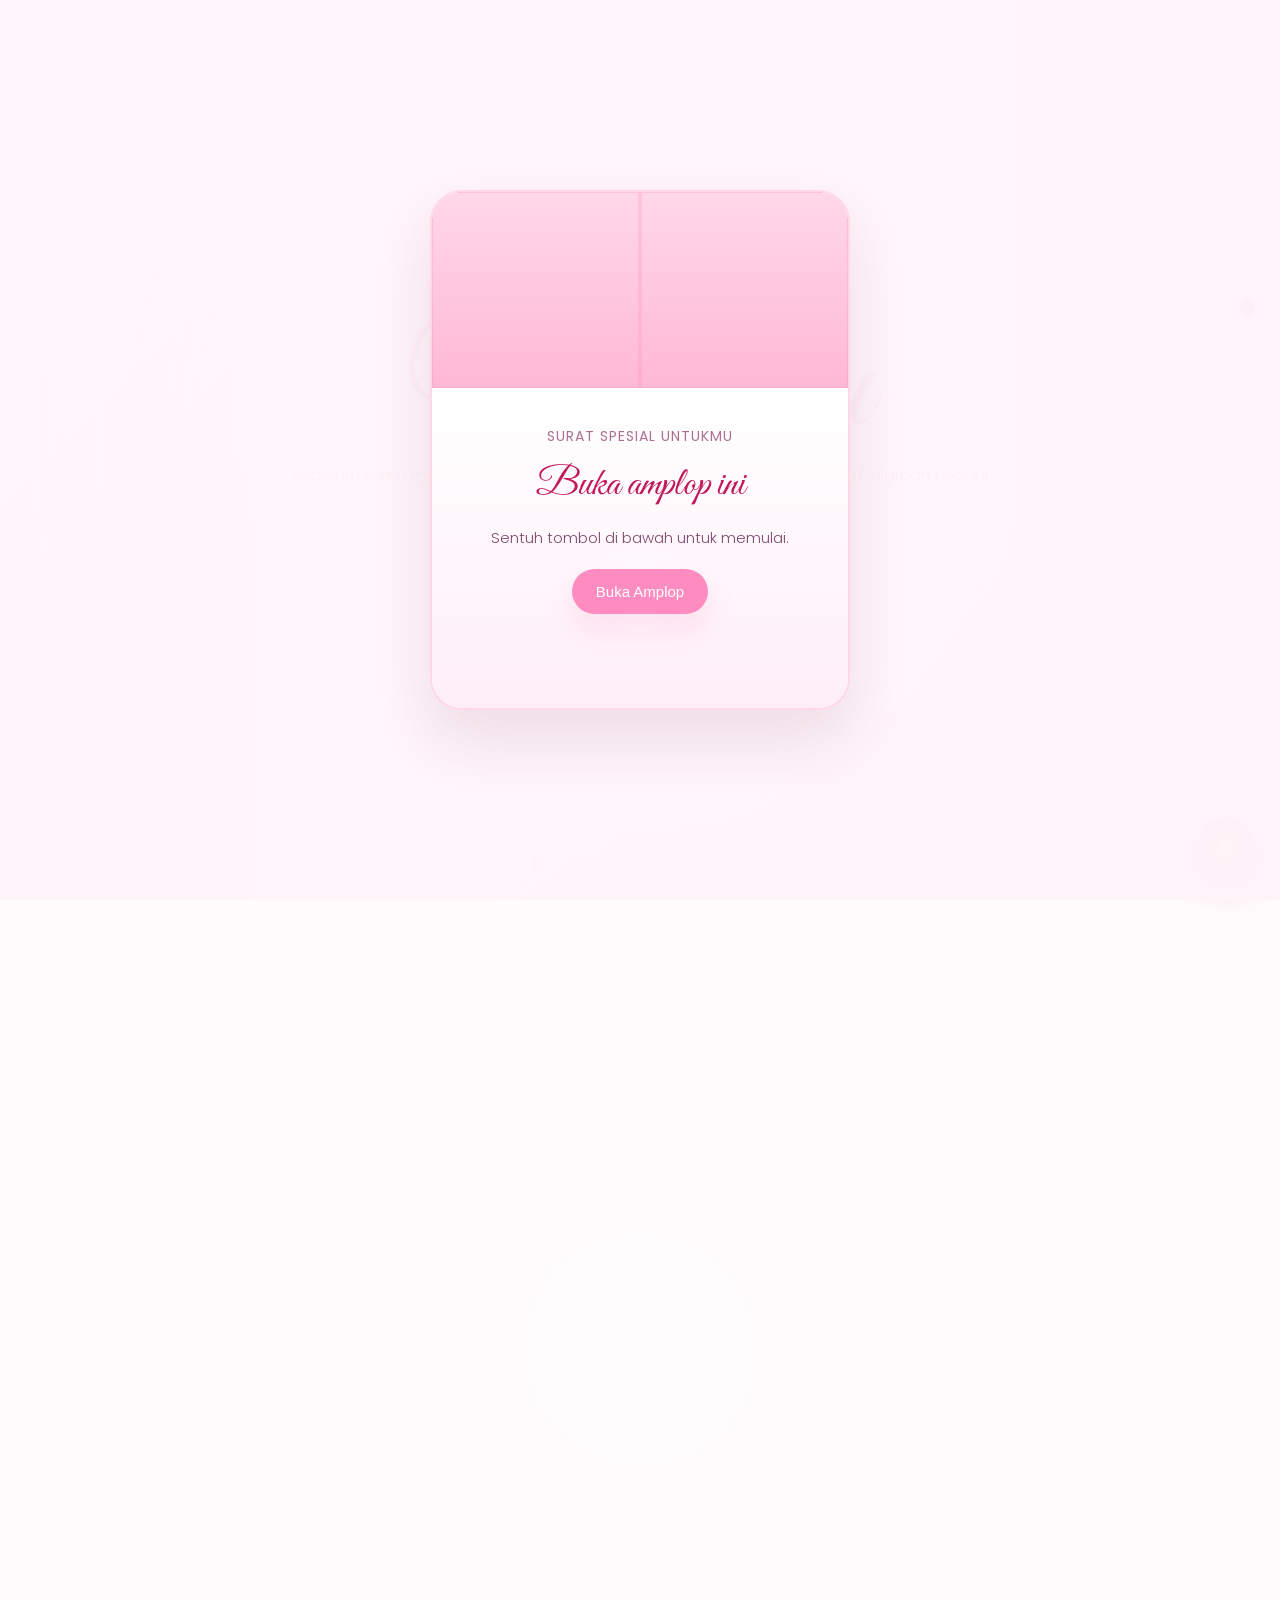
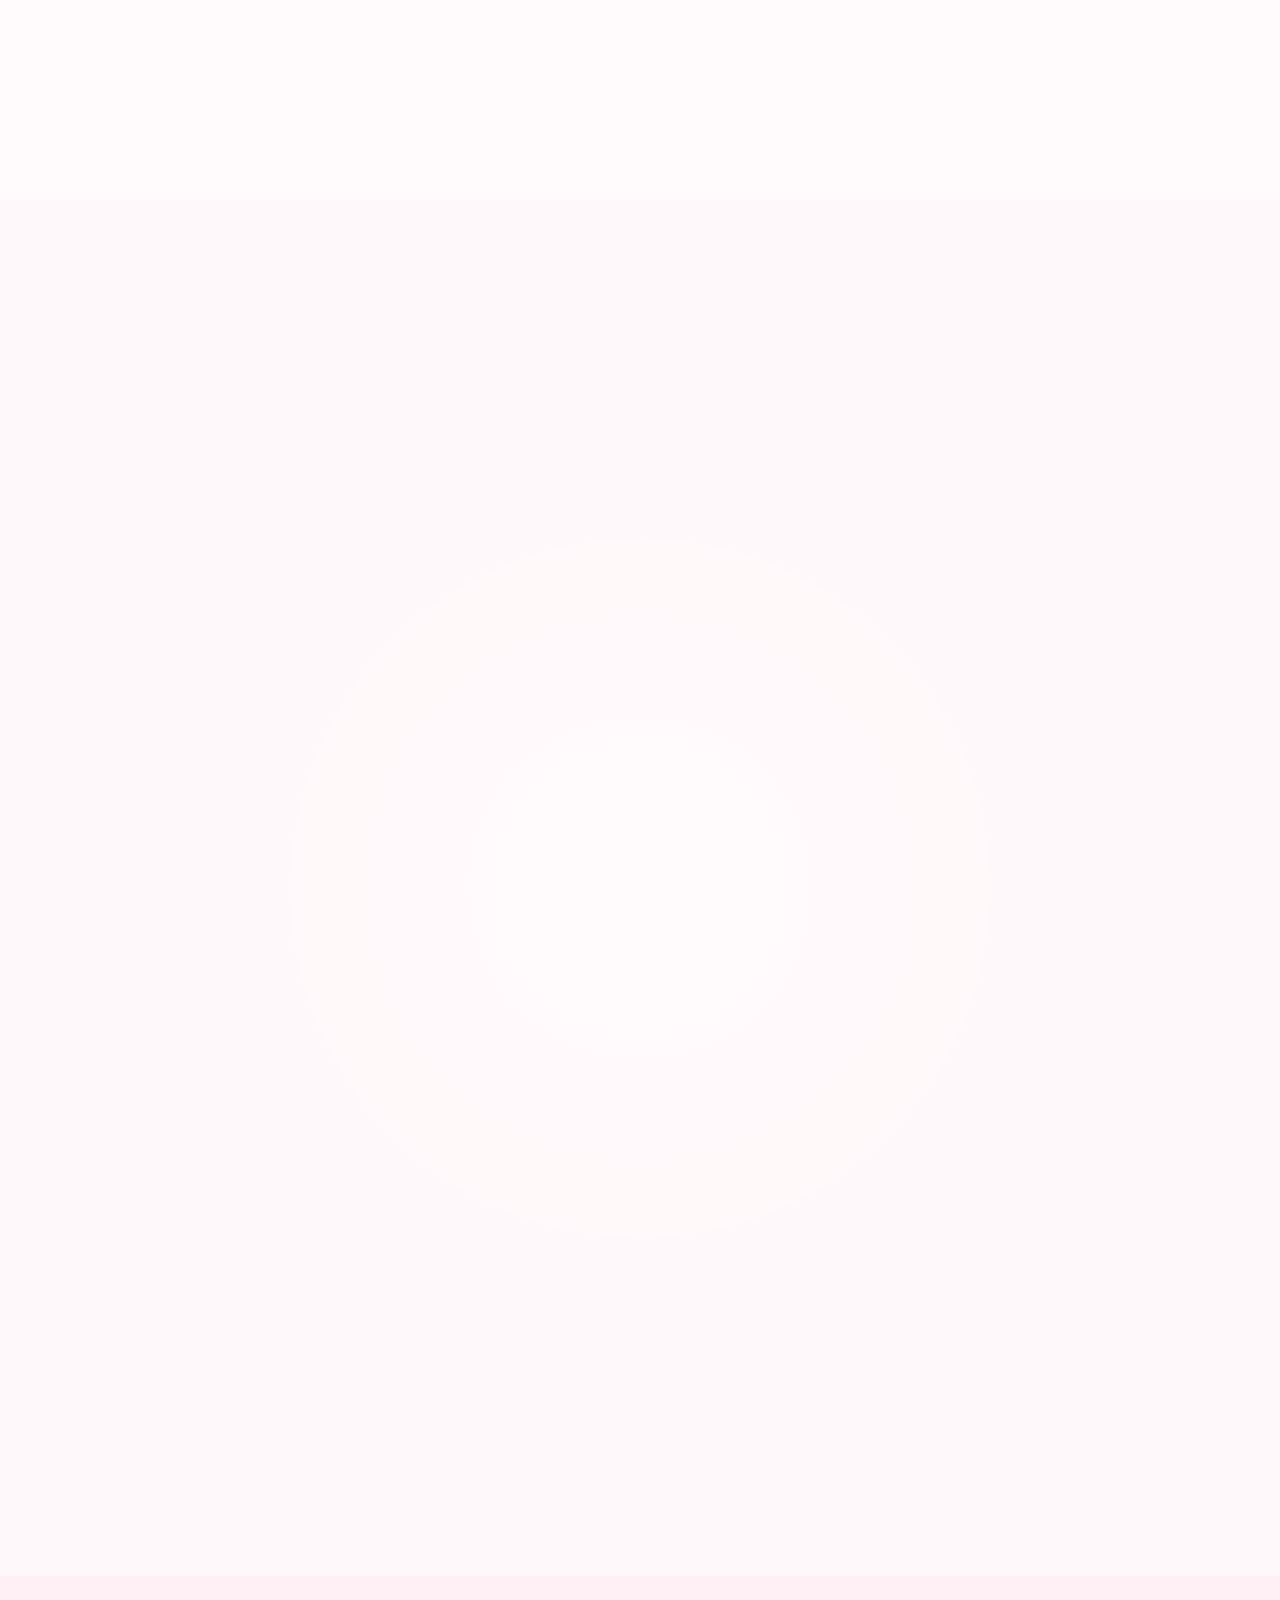
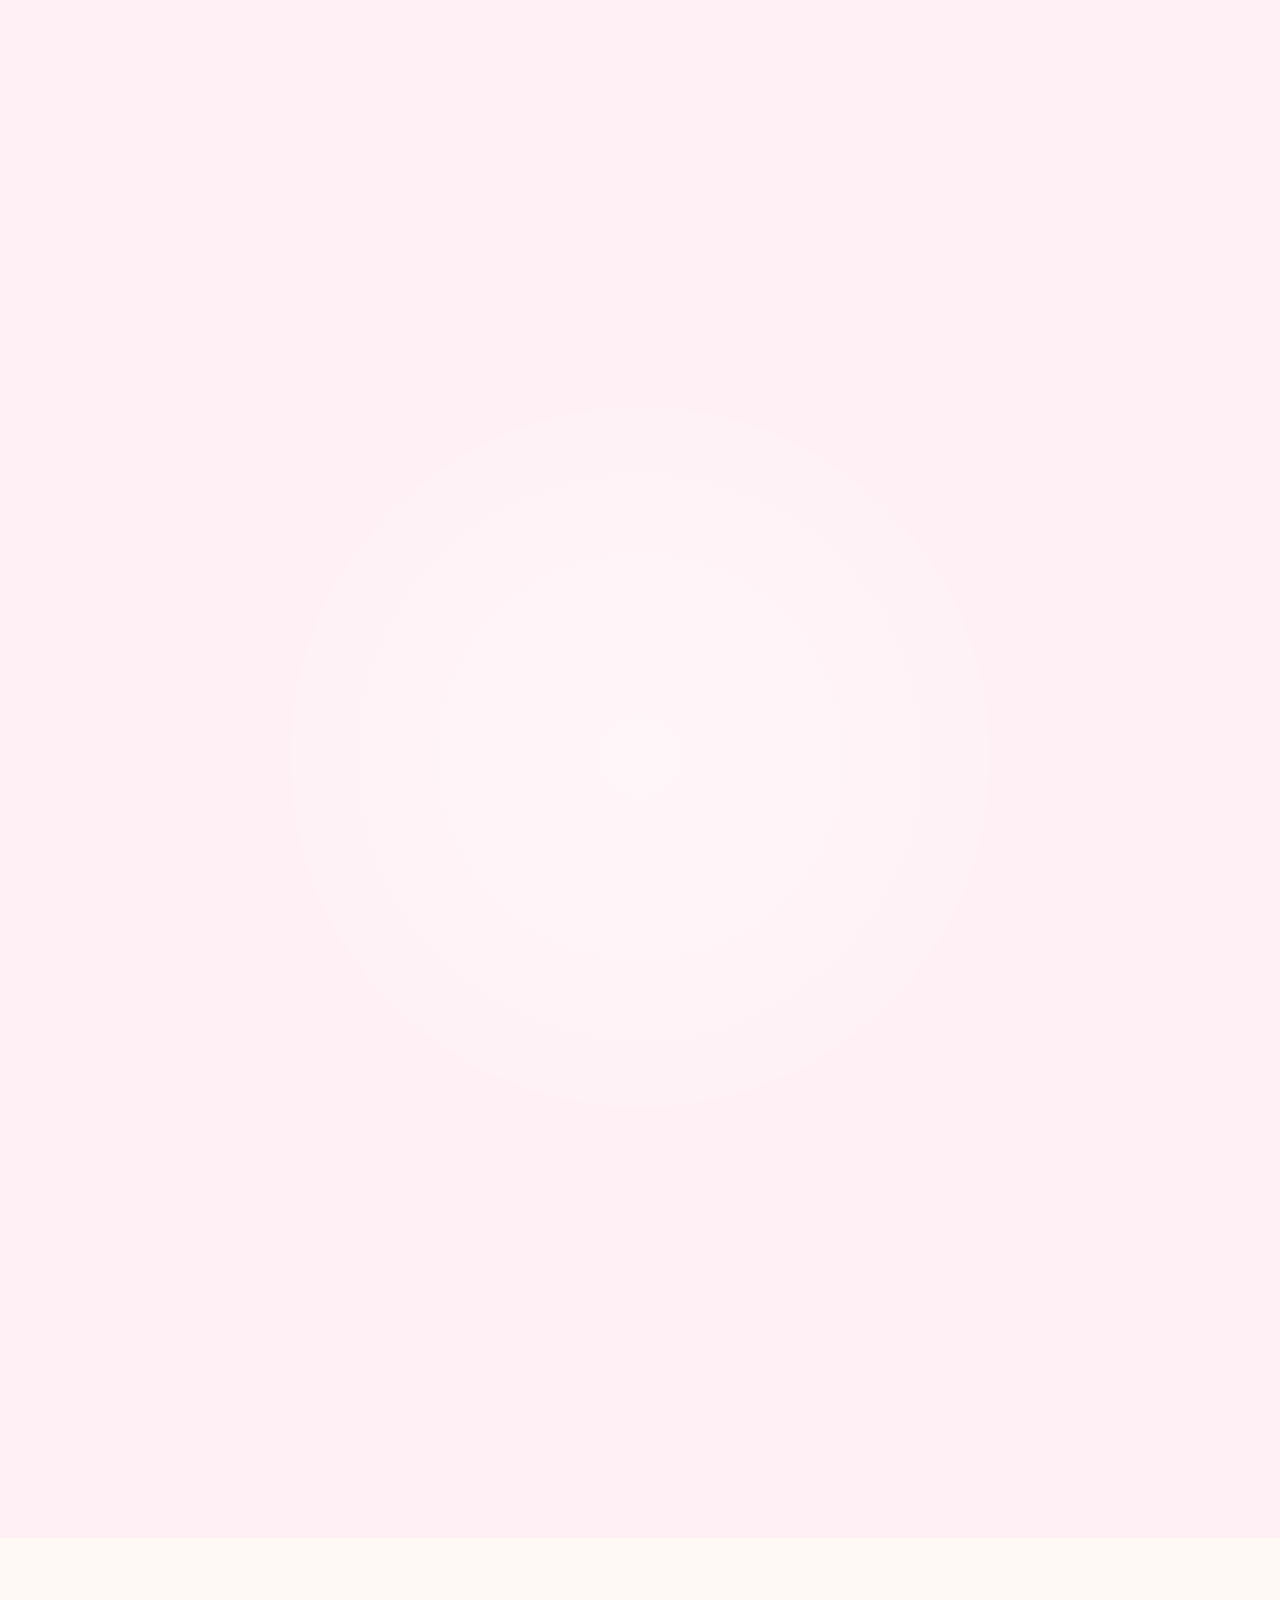
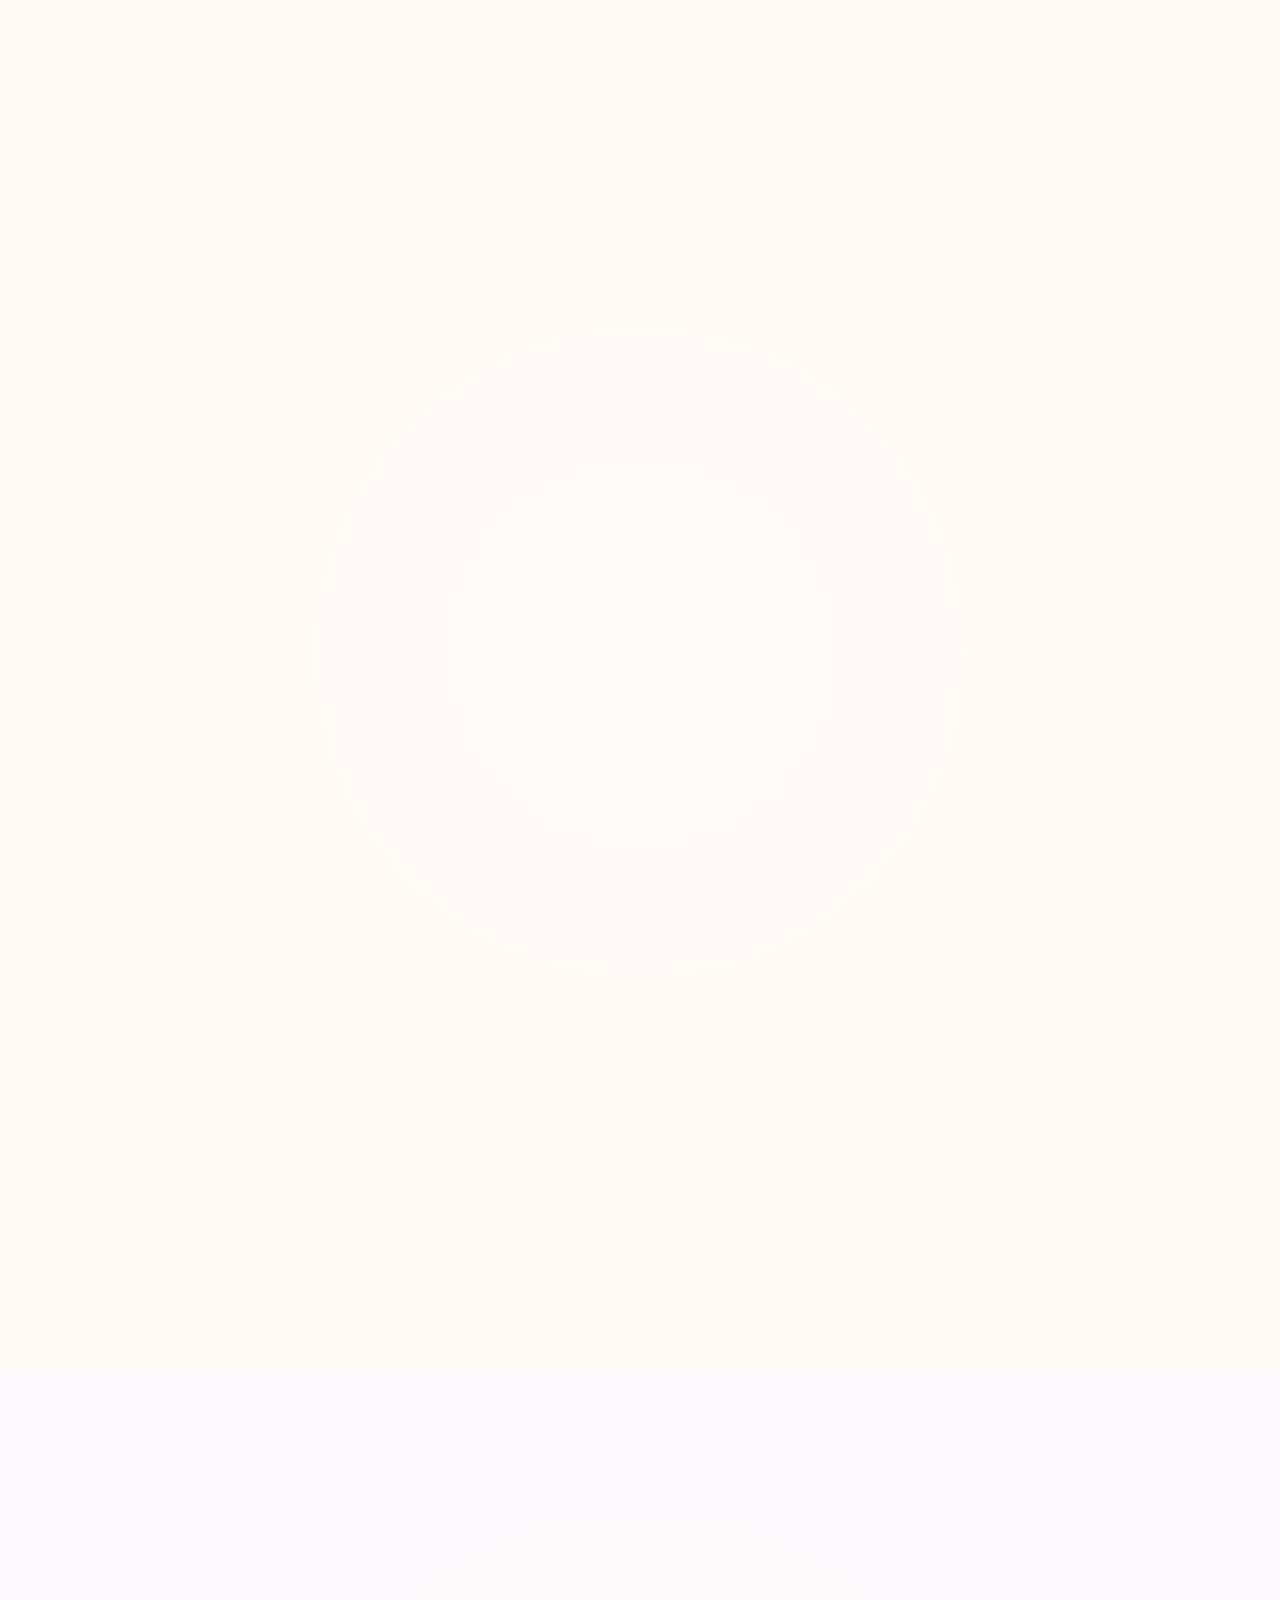
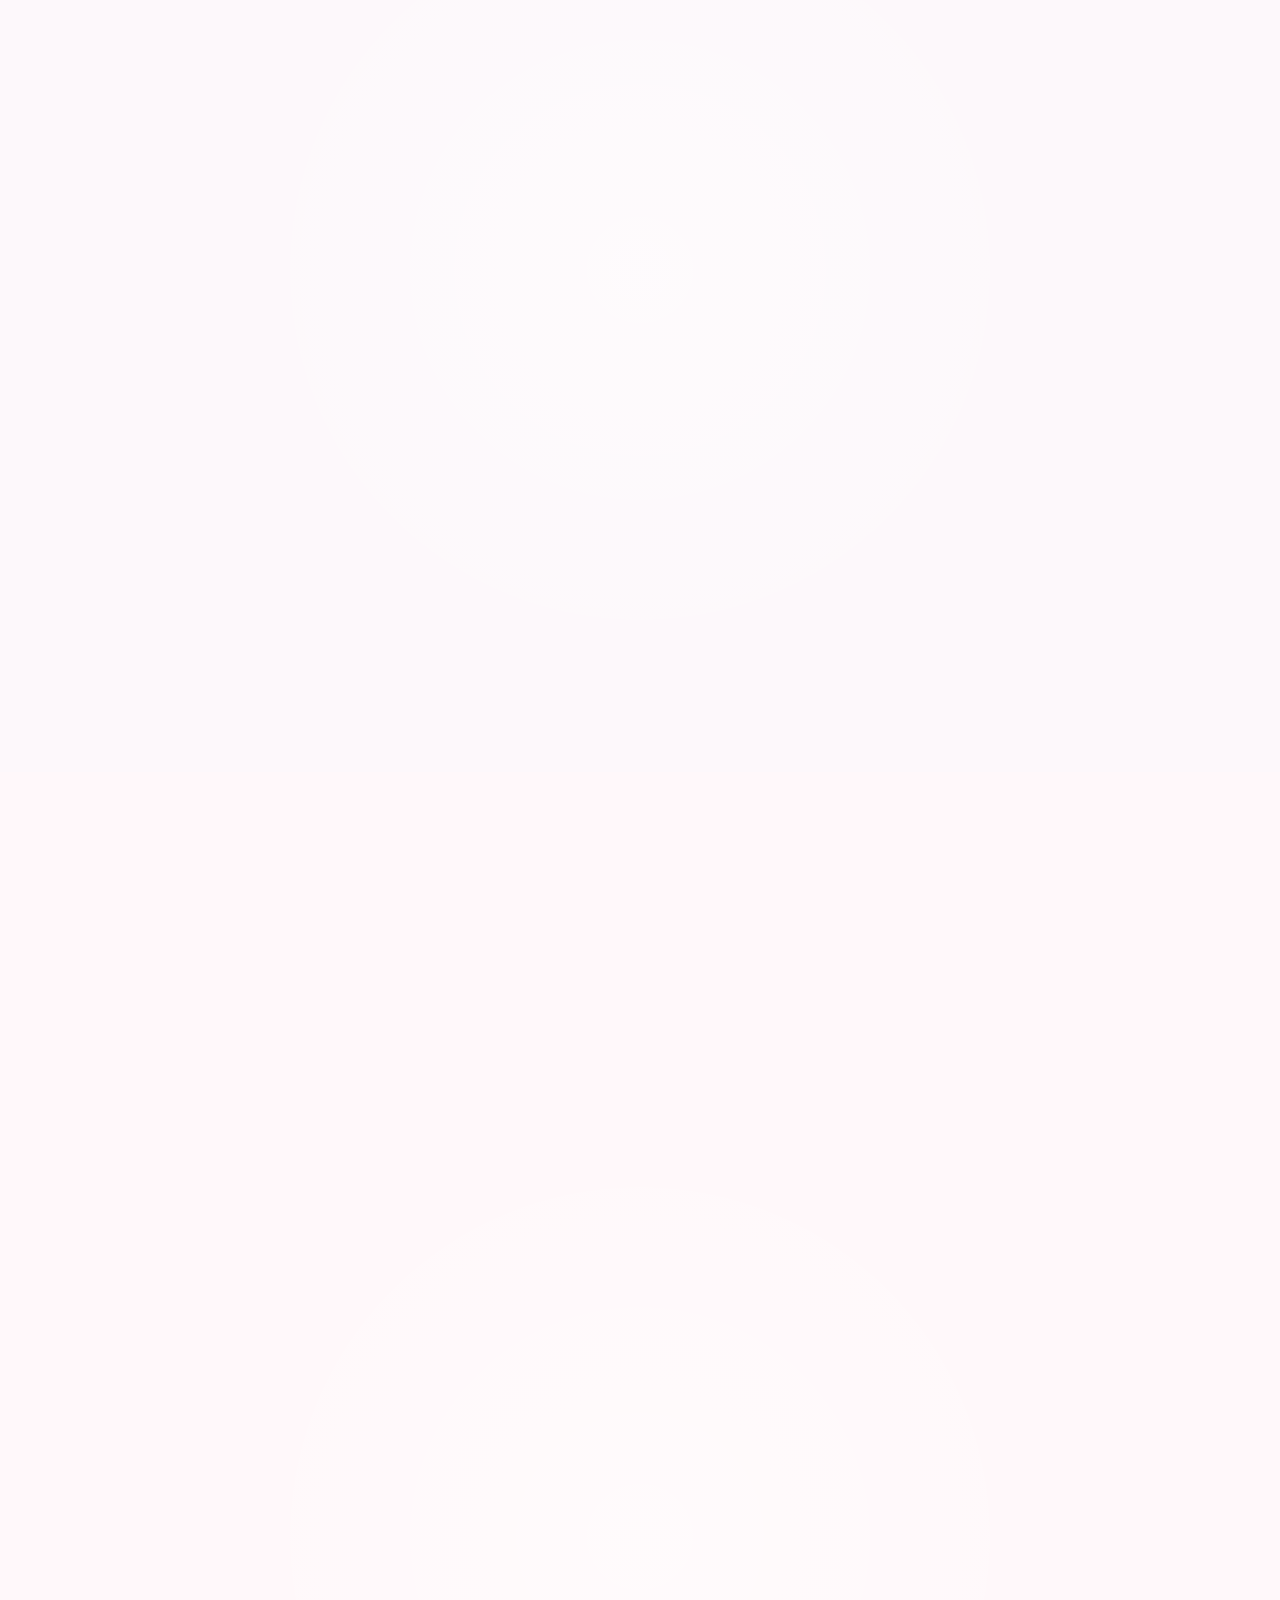
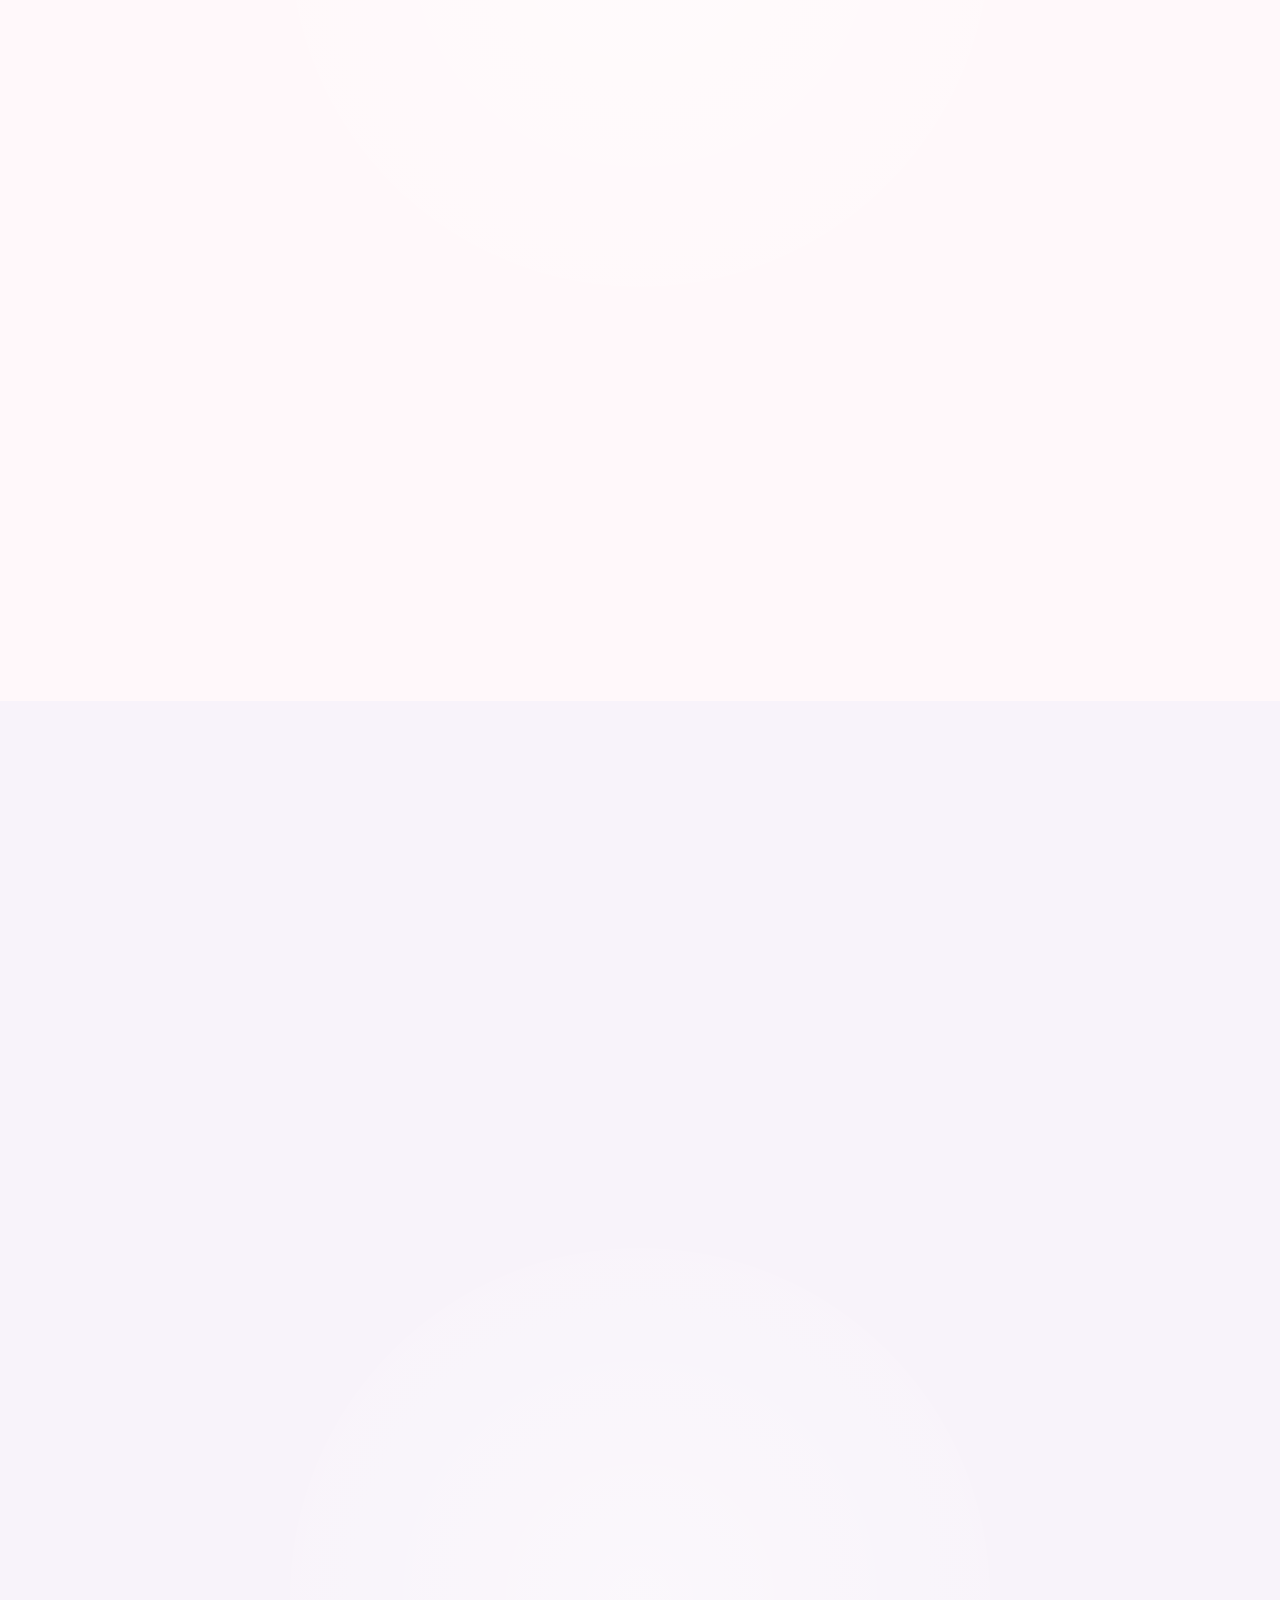
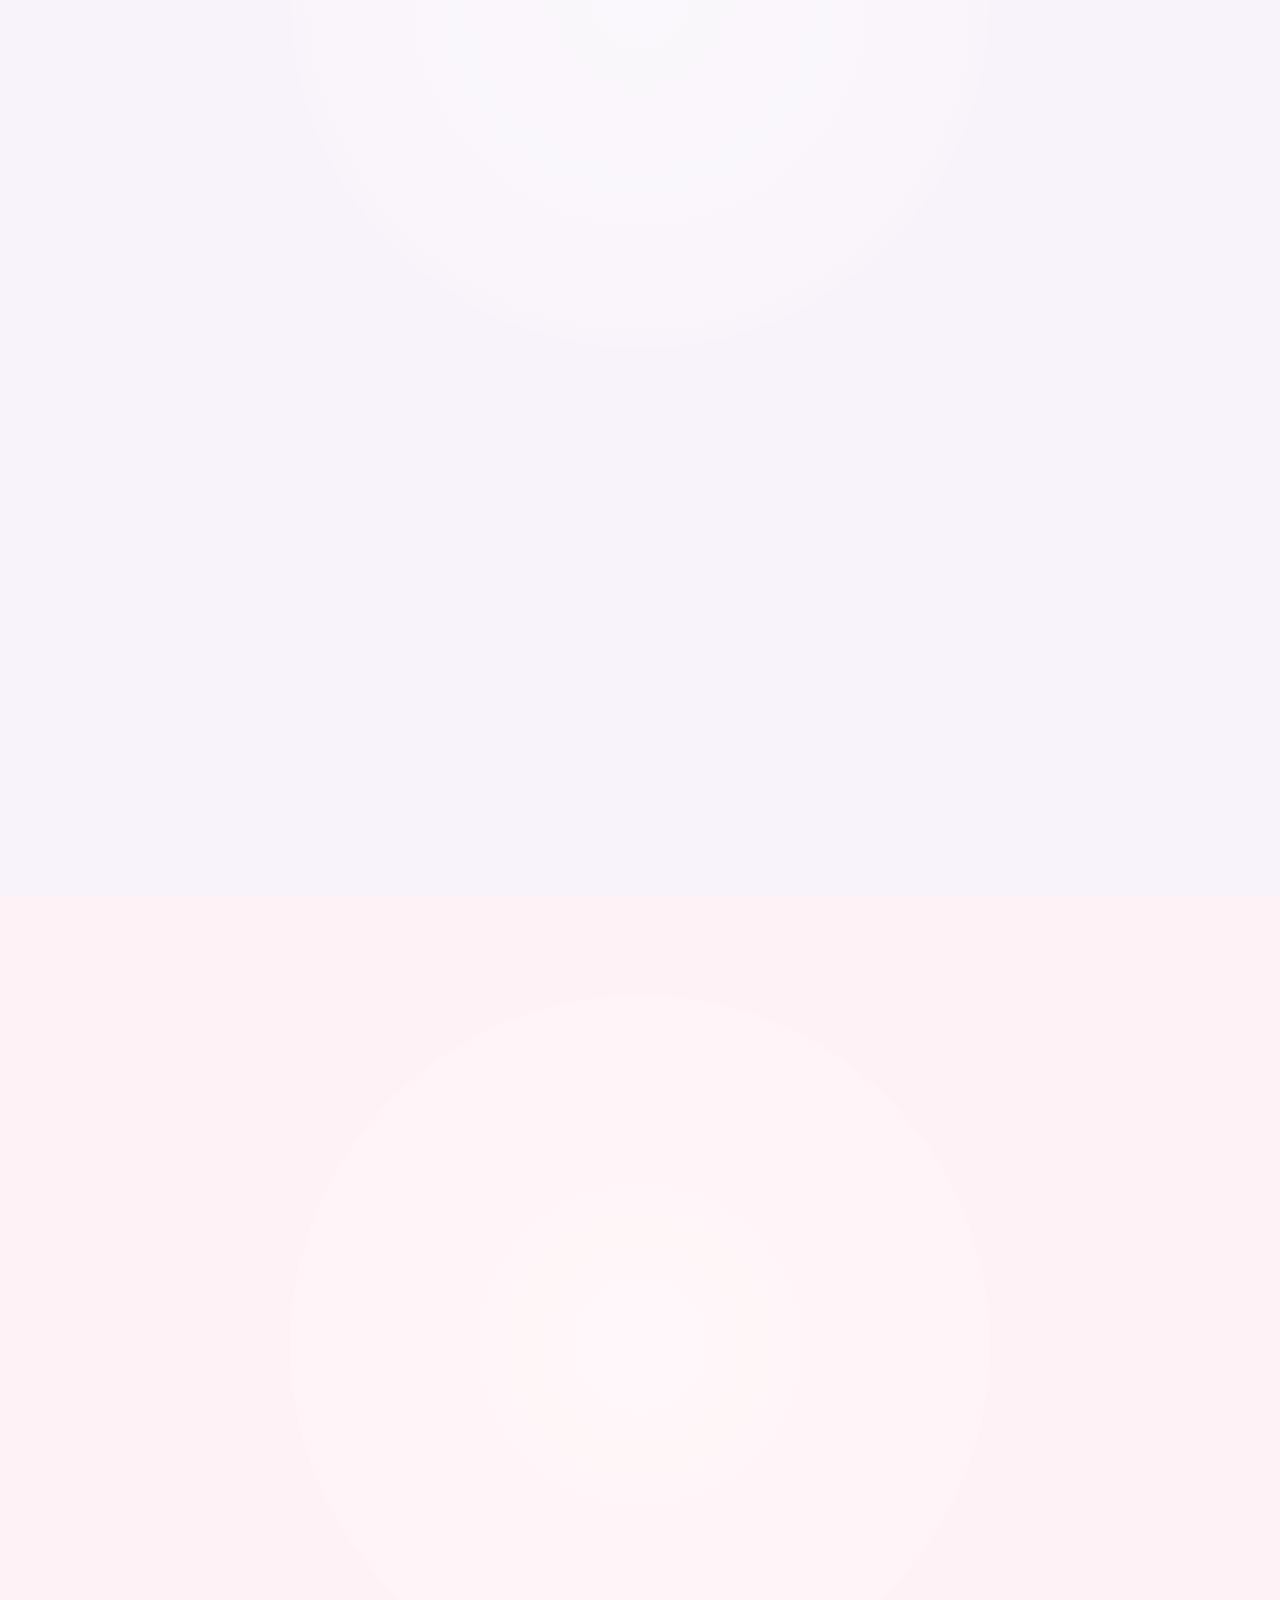
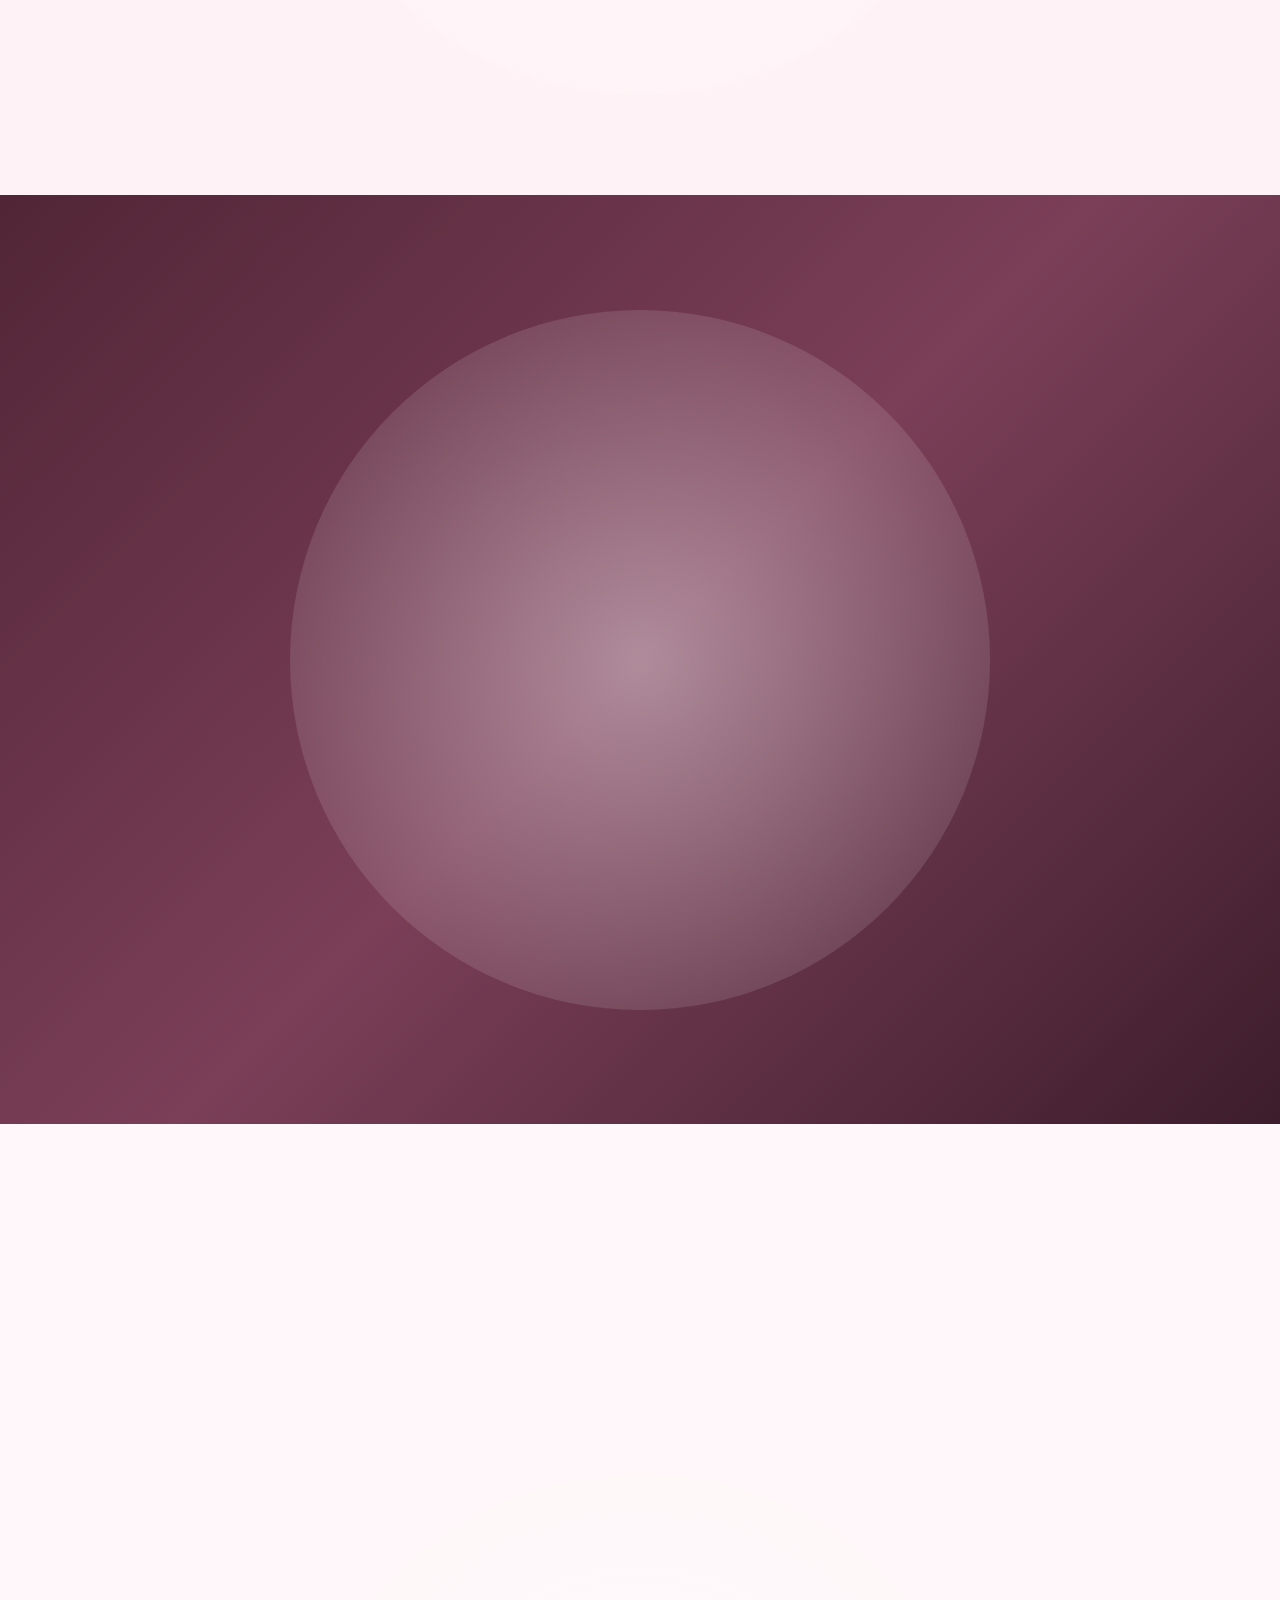
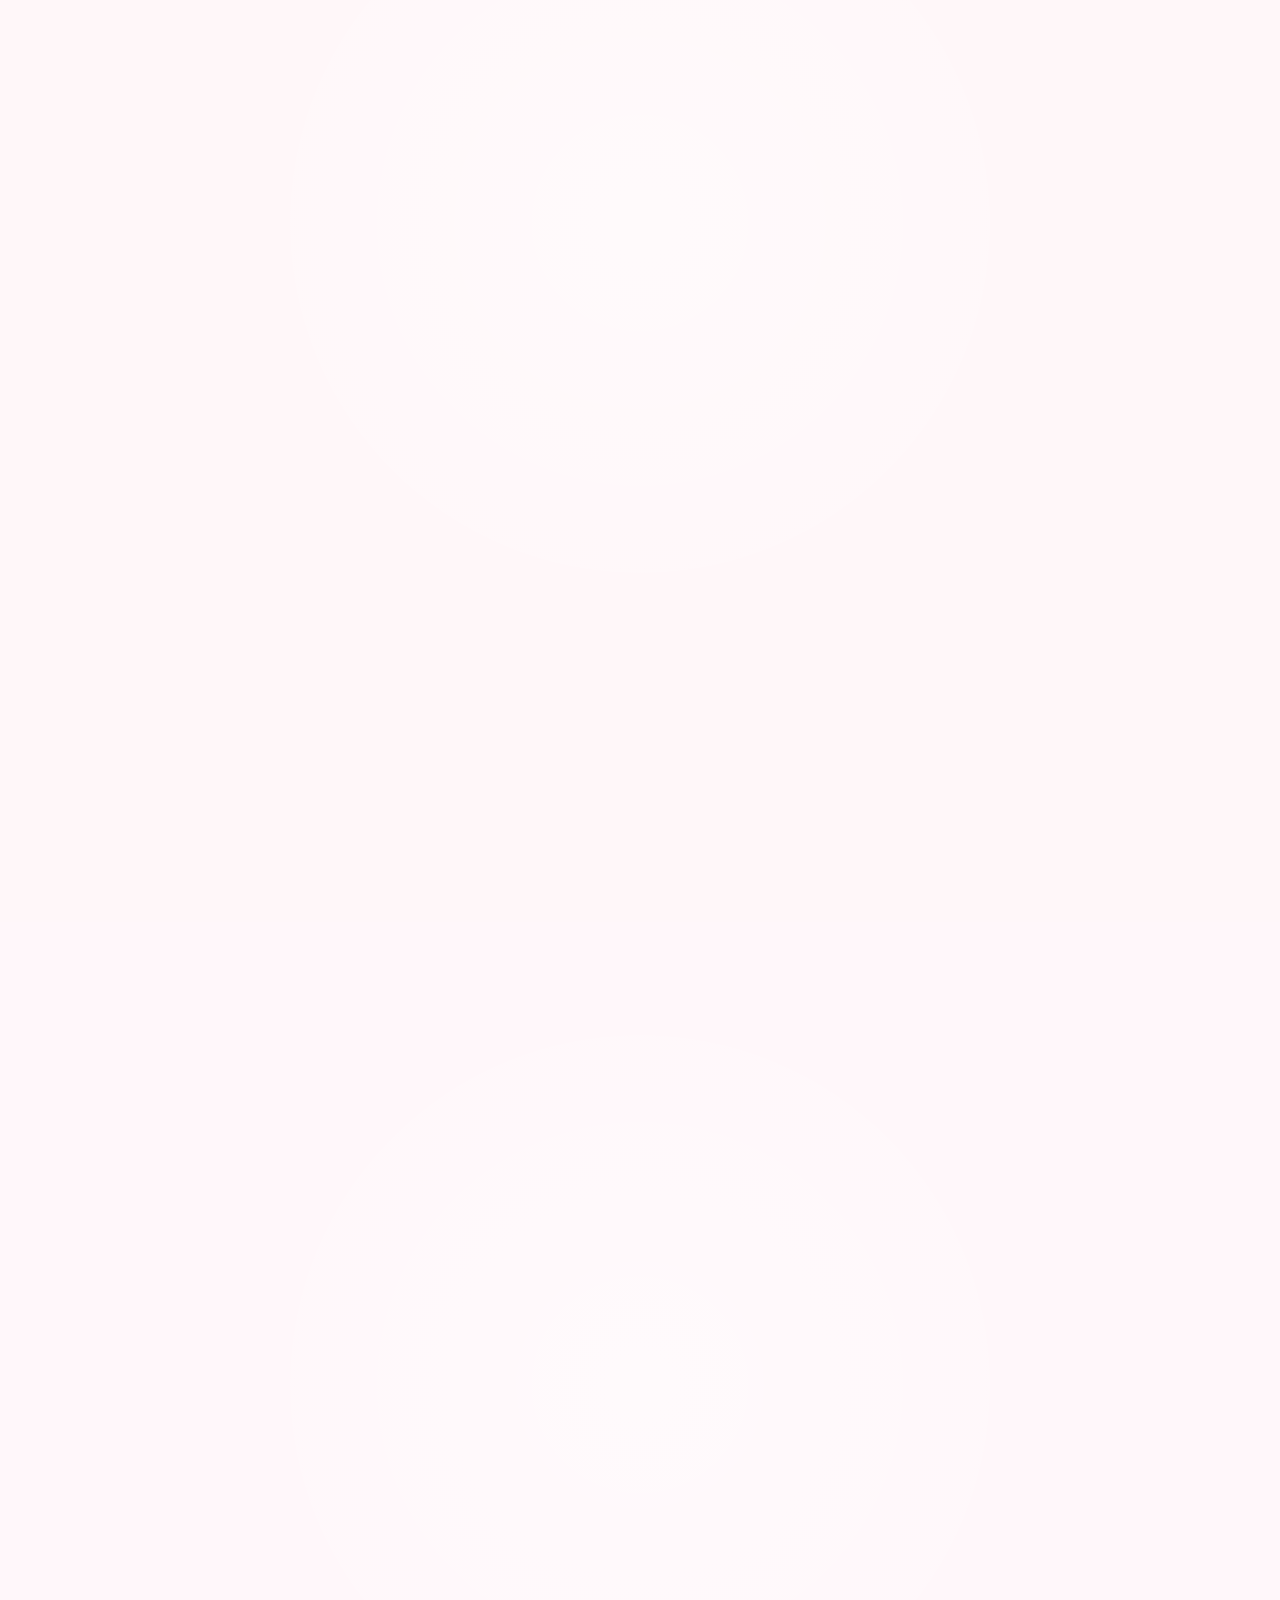
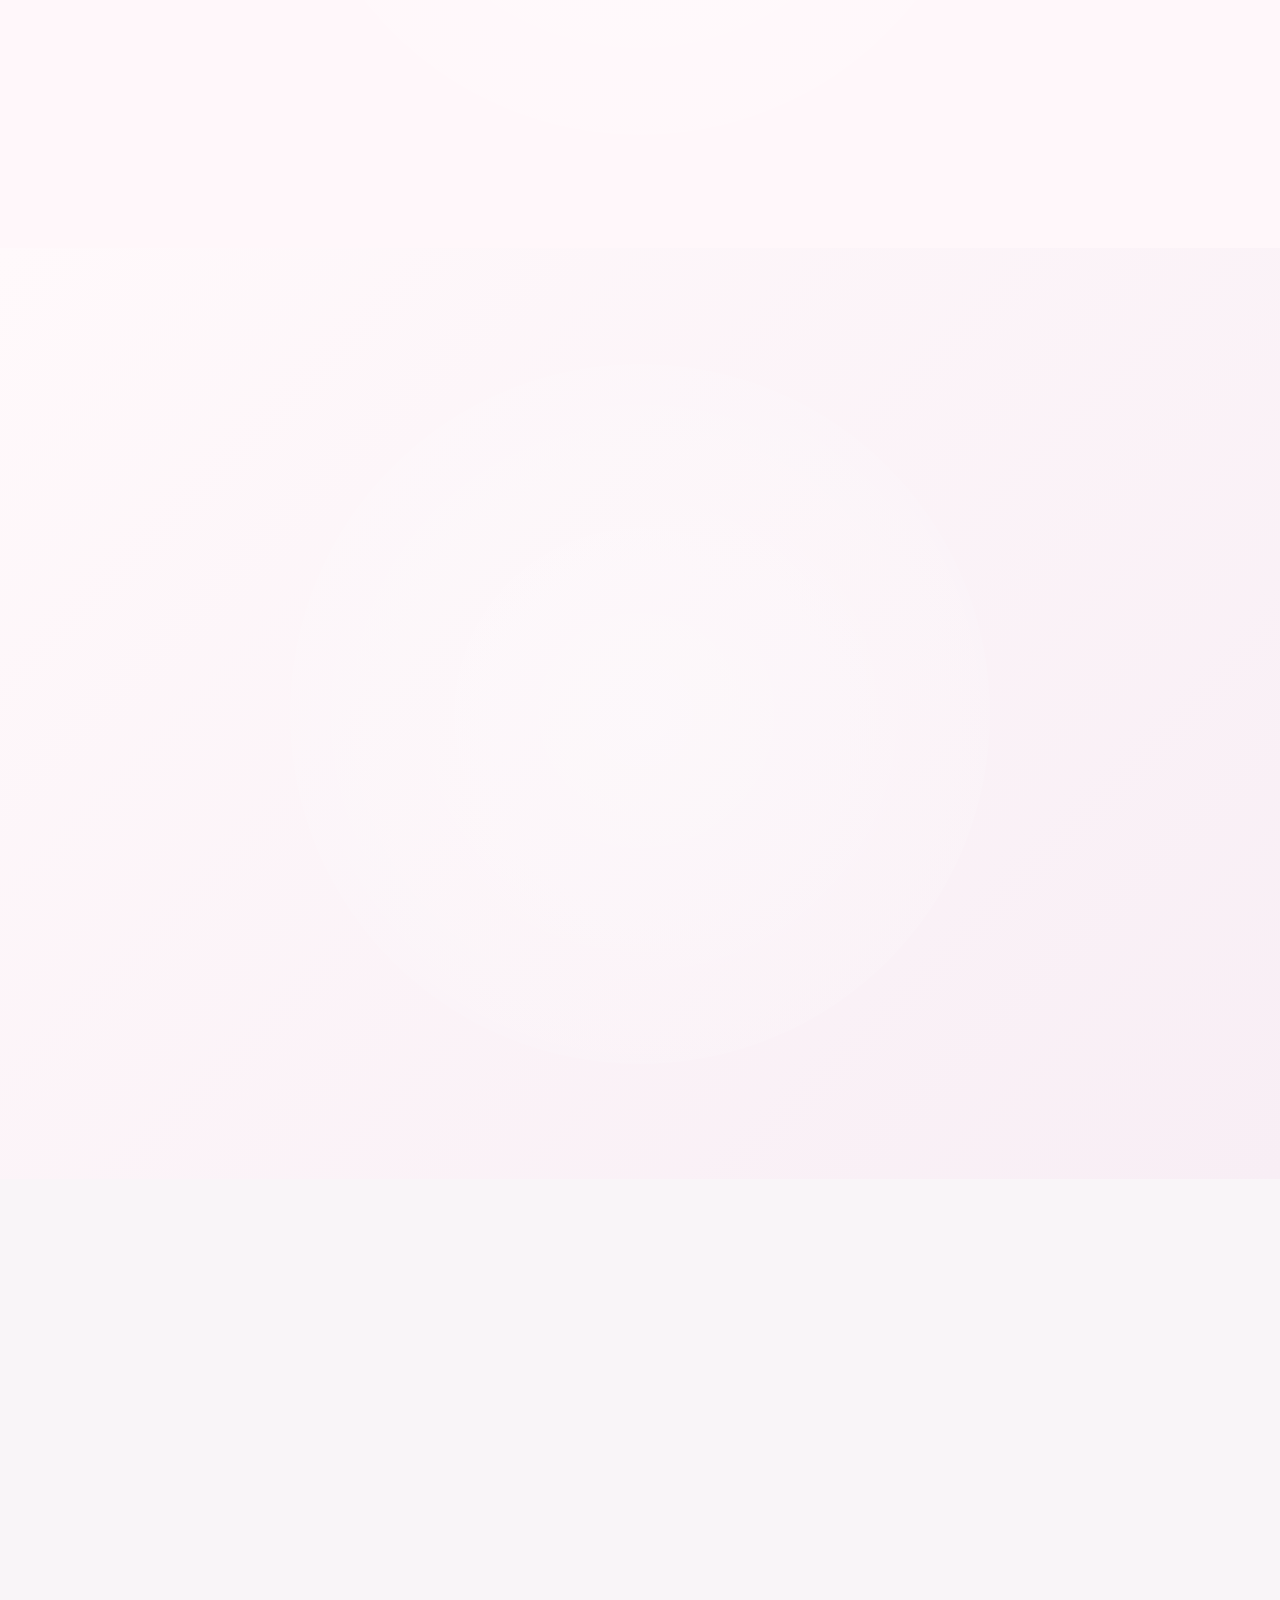
<file: index.html>
<!doctype html>
<html lang="en">
  <head>
    <meta charset="utf-8">
    <meta name="viewport" content="width=device-width, initial-scale=1">
    <meta http-equiv="refresh" content="0; url=octa.html">
    <title>Loading...</title>
  </head>
  <body>
    <p><a href="octa.html">Continue to the page</a></p>
  </body>
</html>
</file>
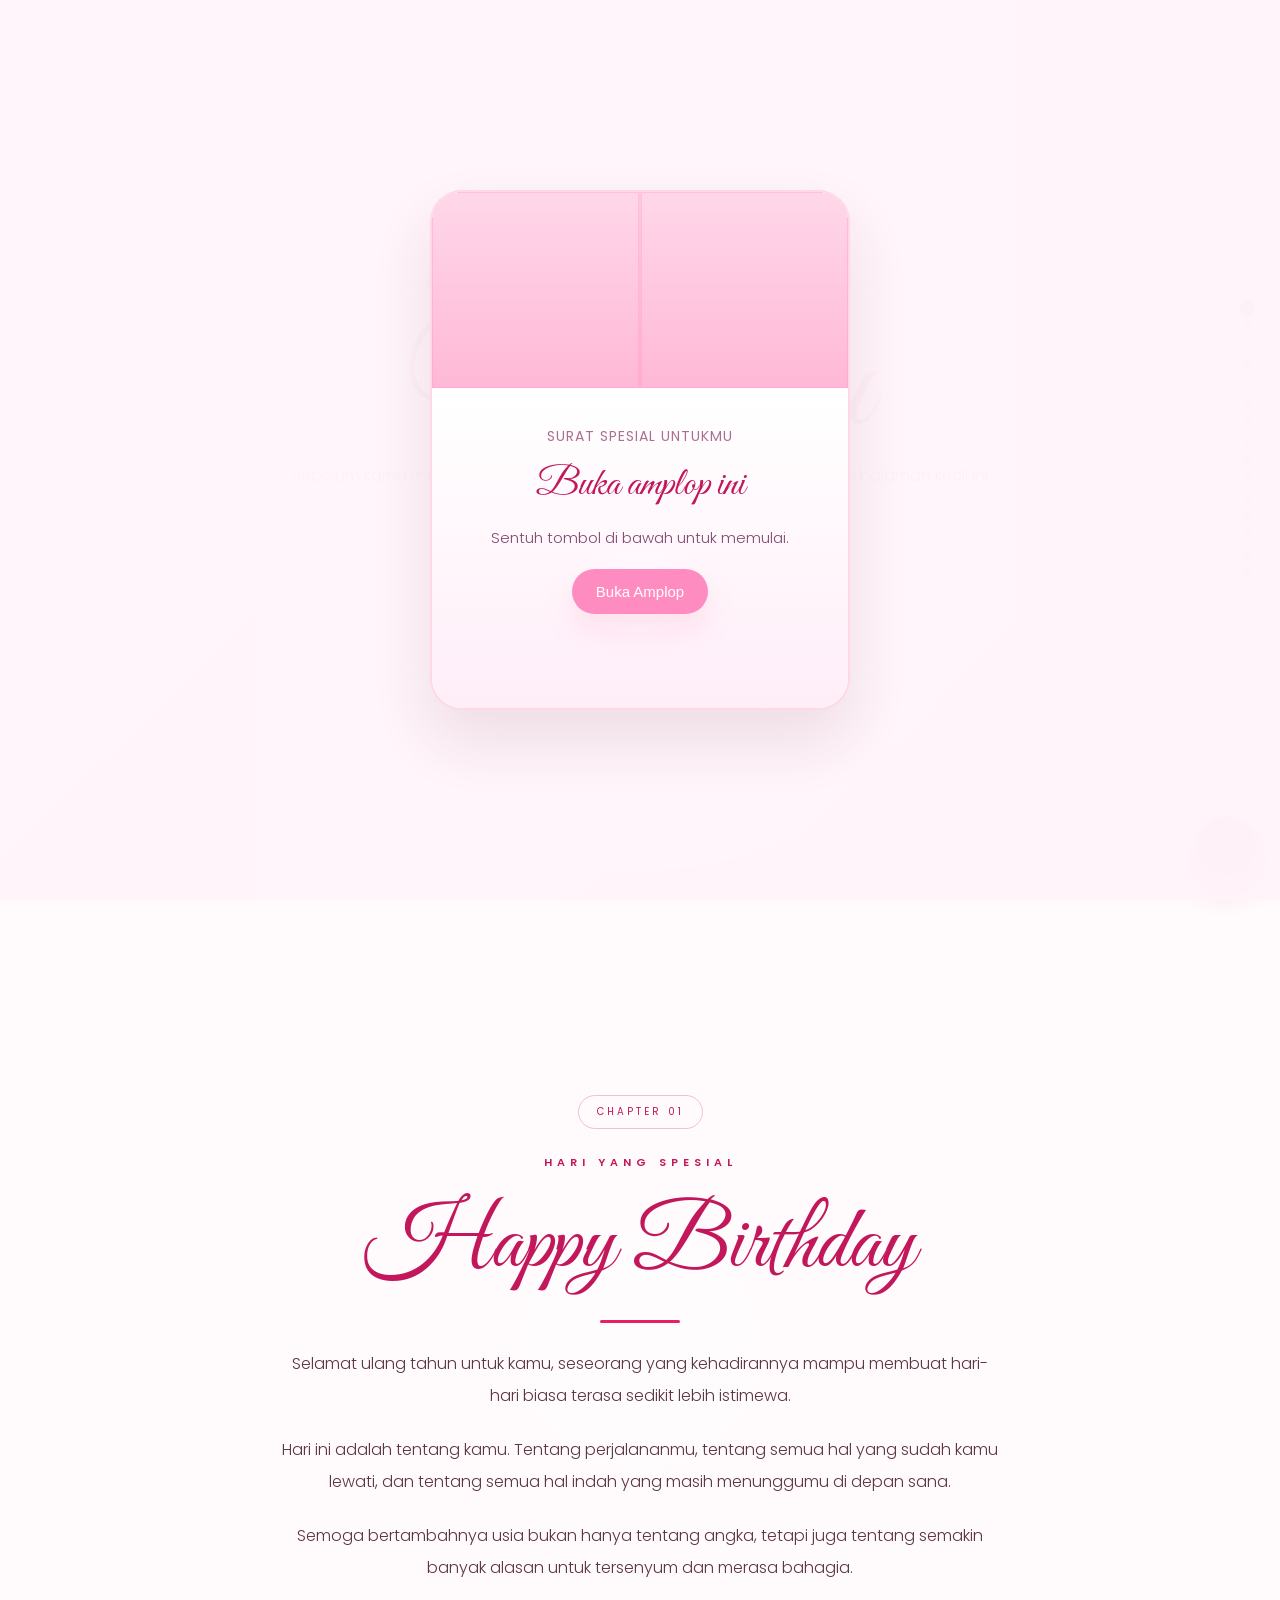
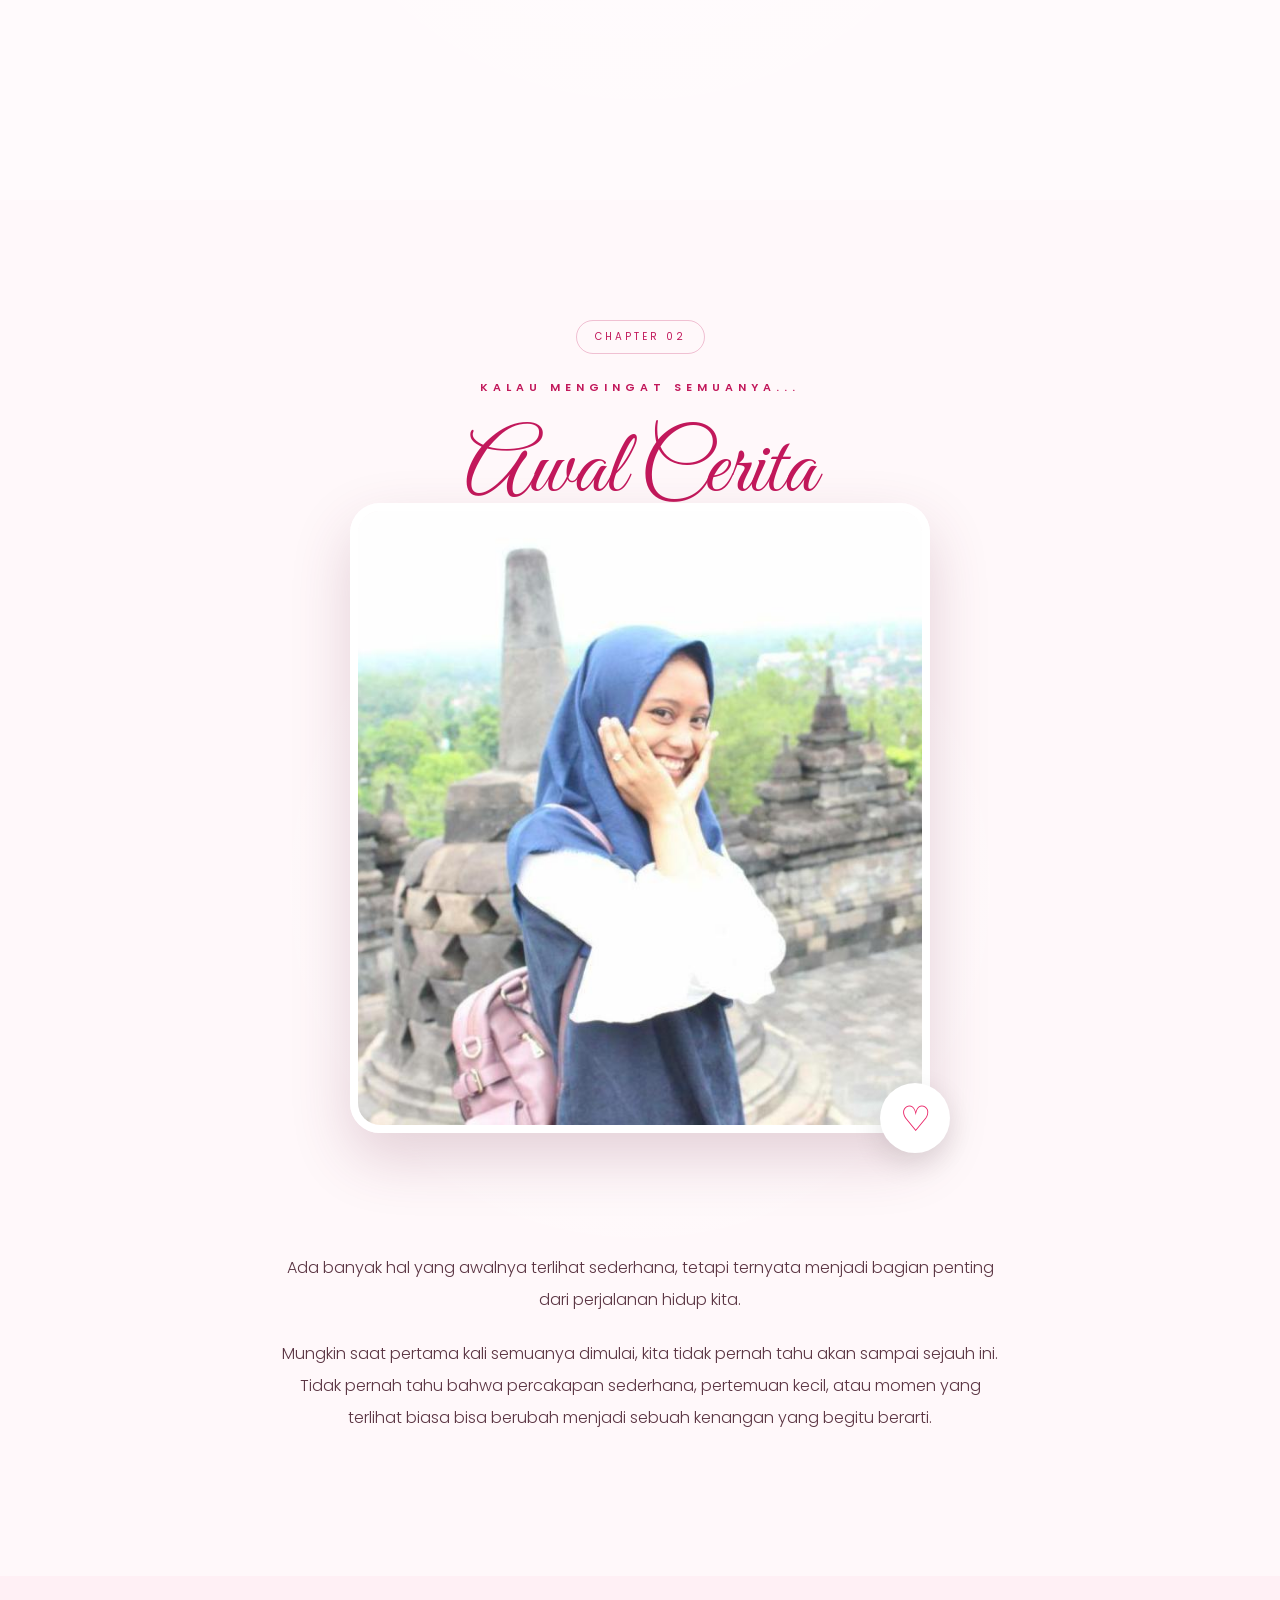
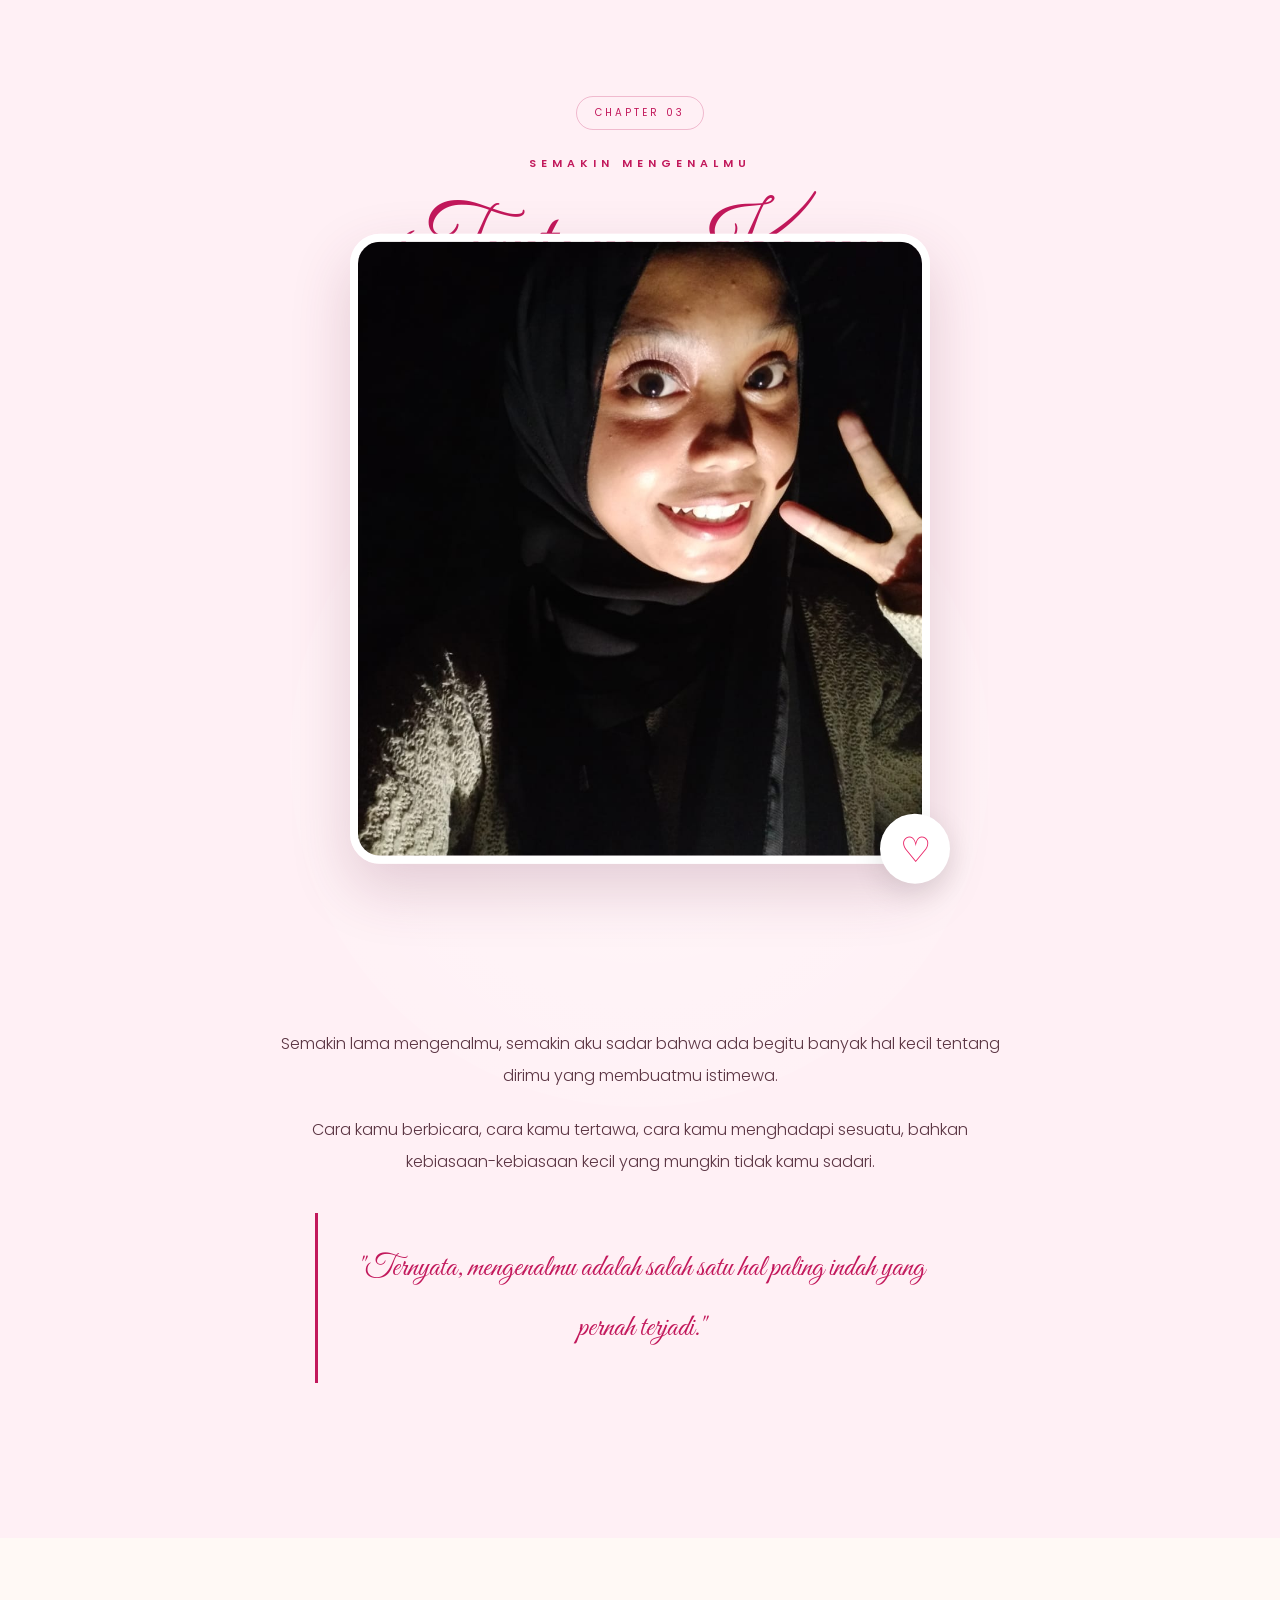
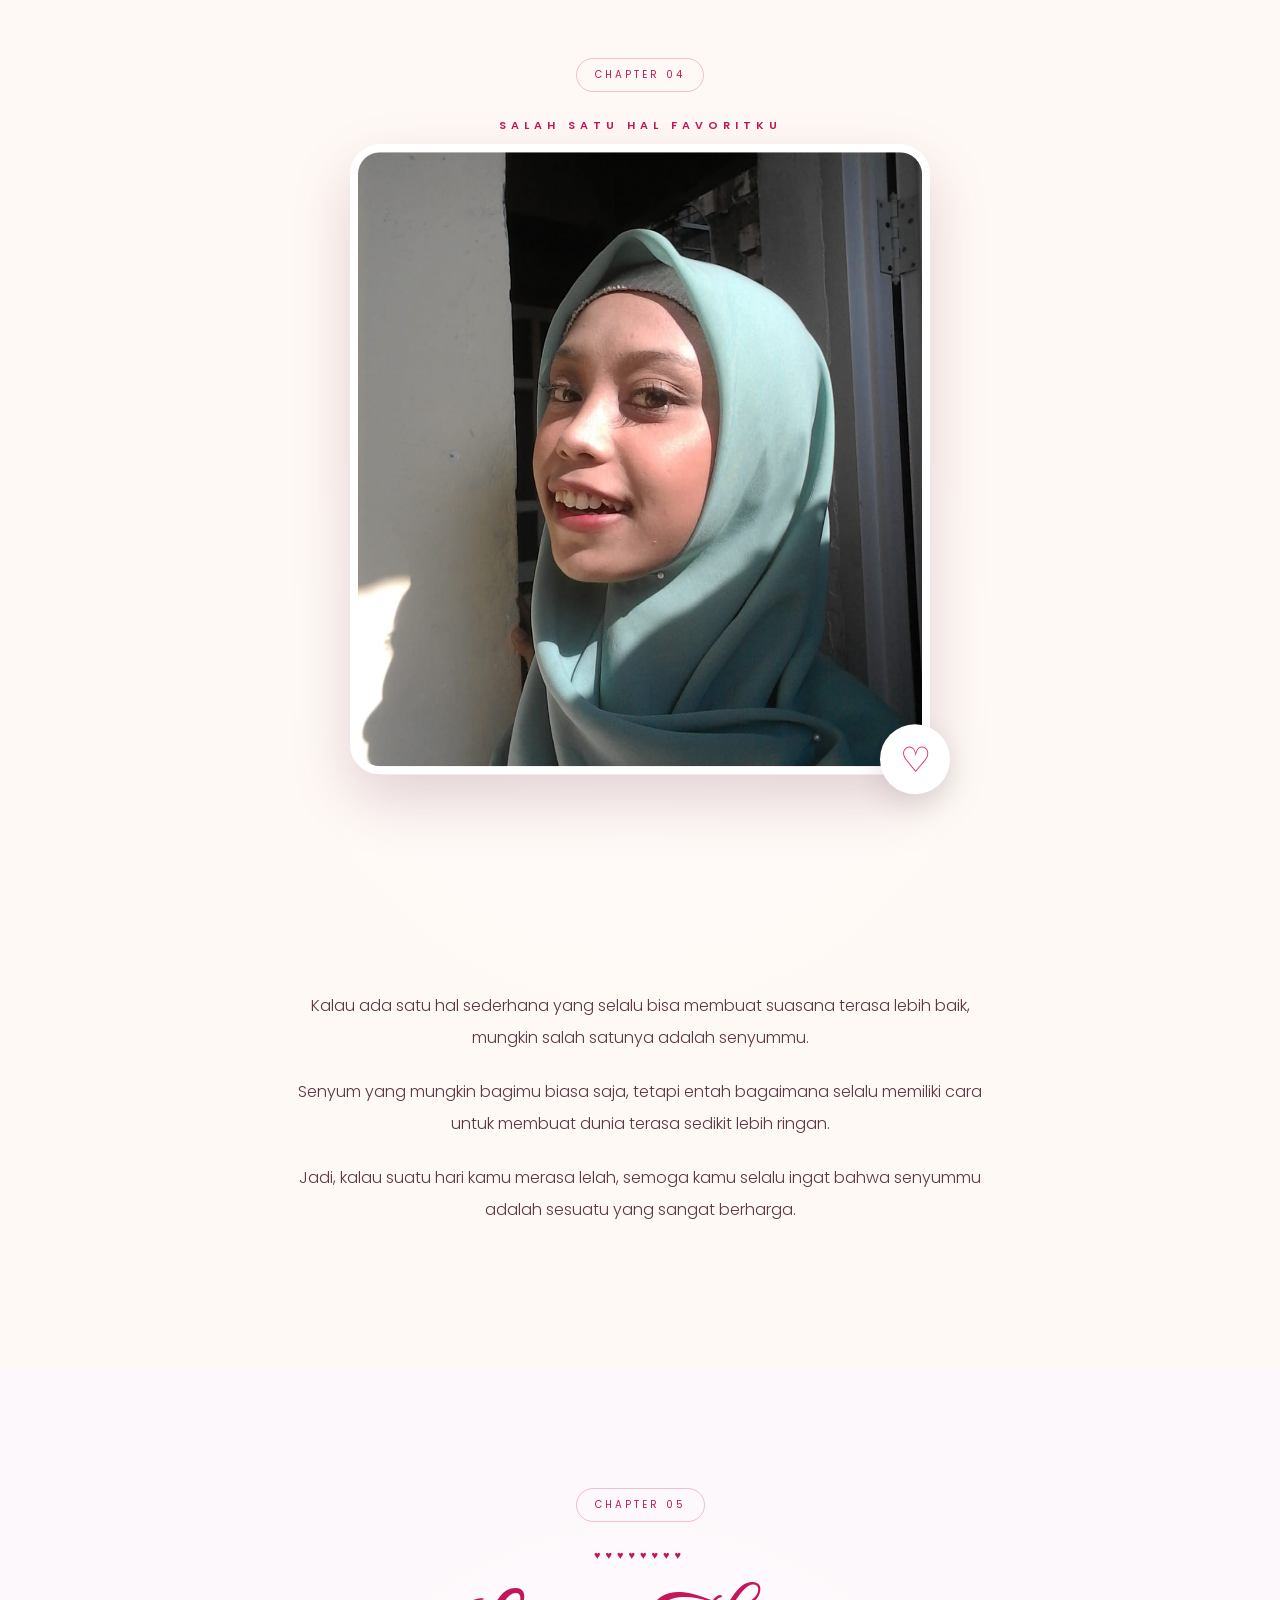
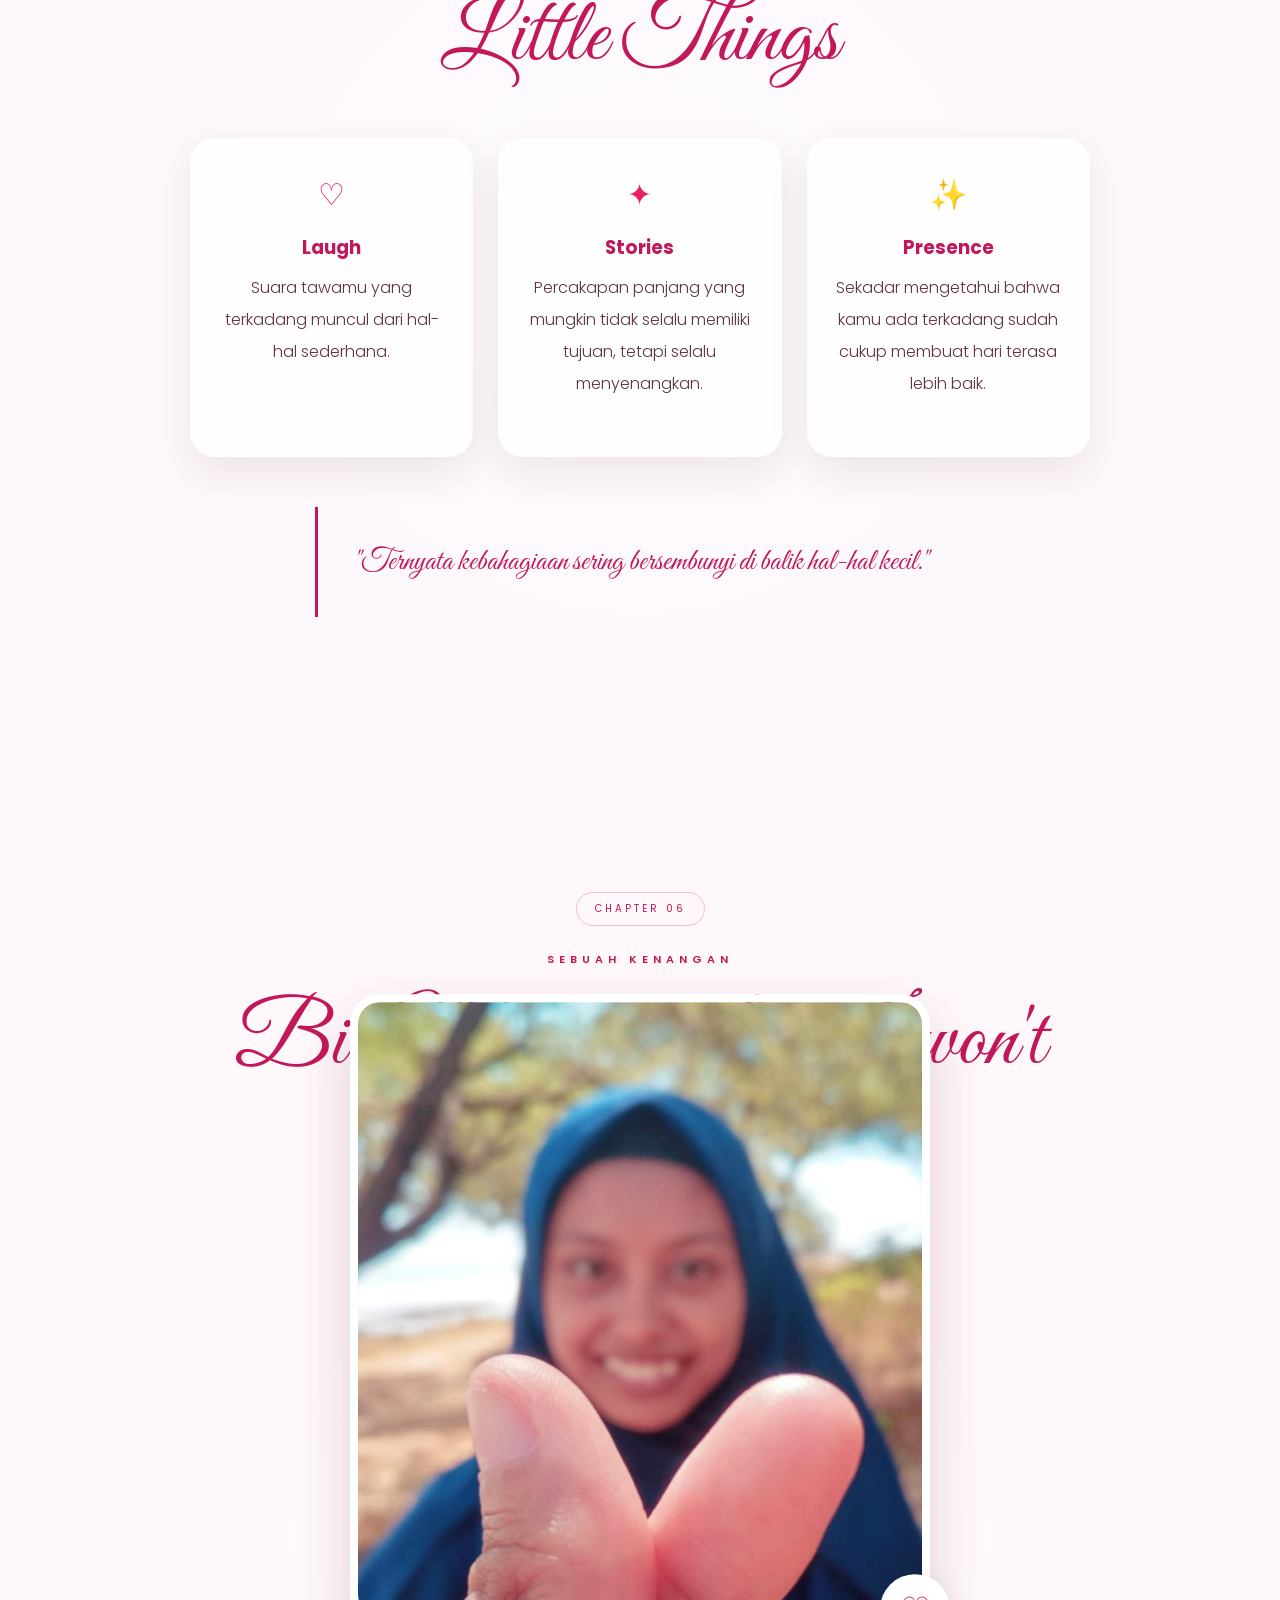
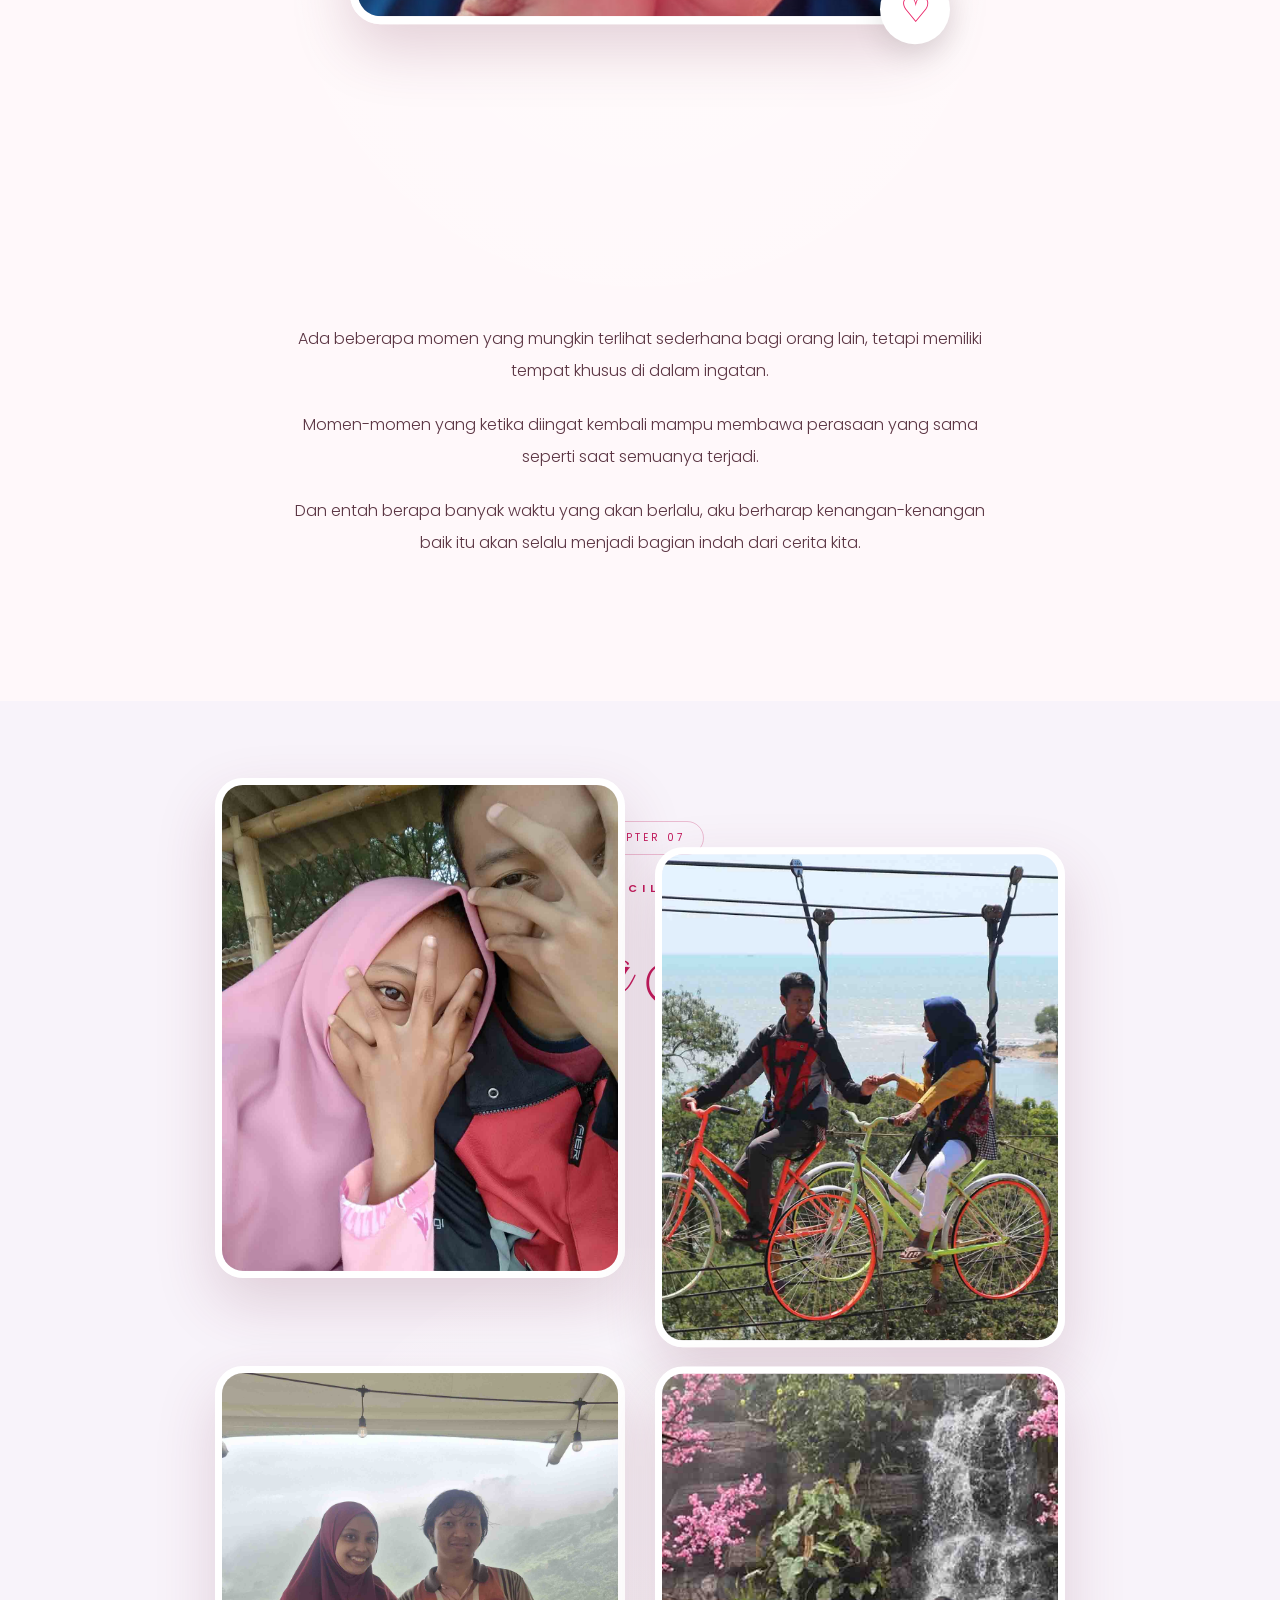
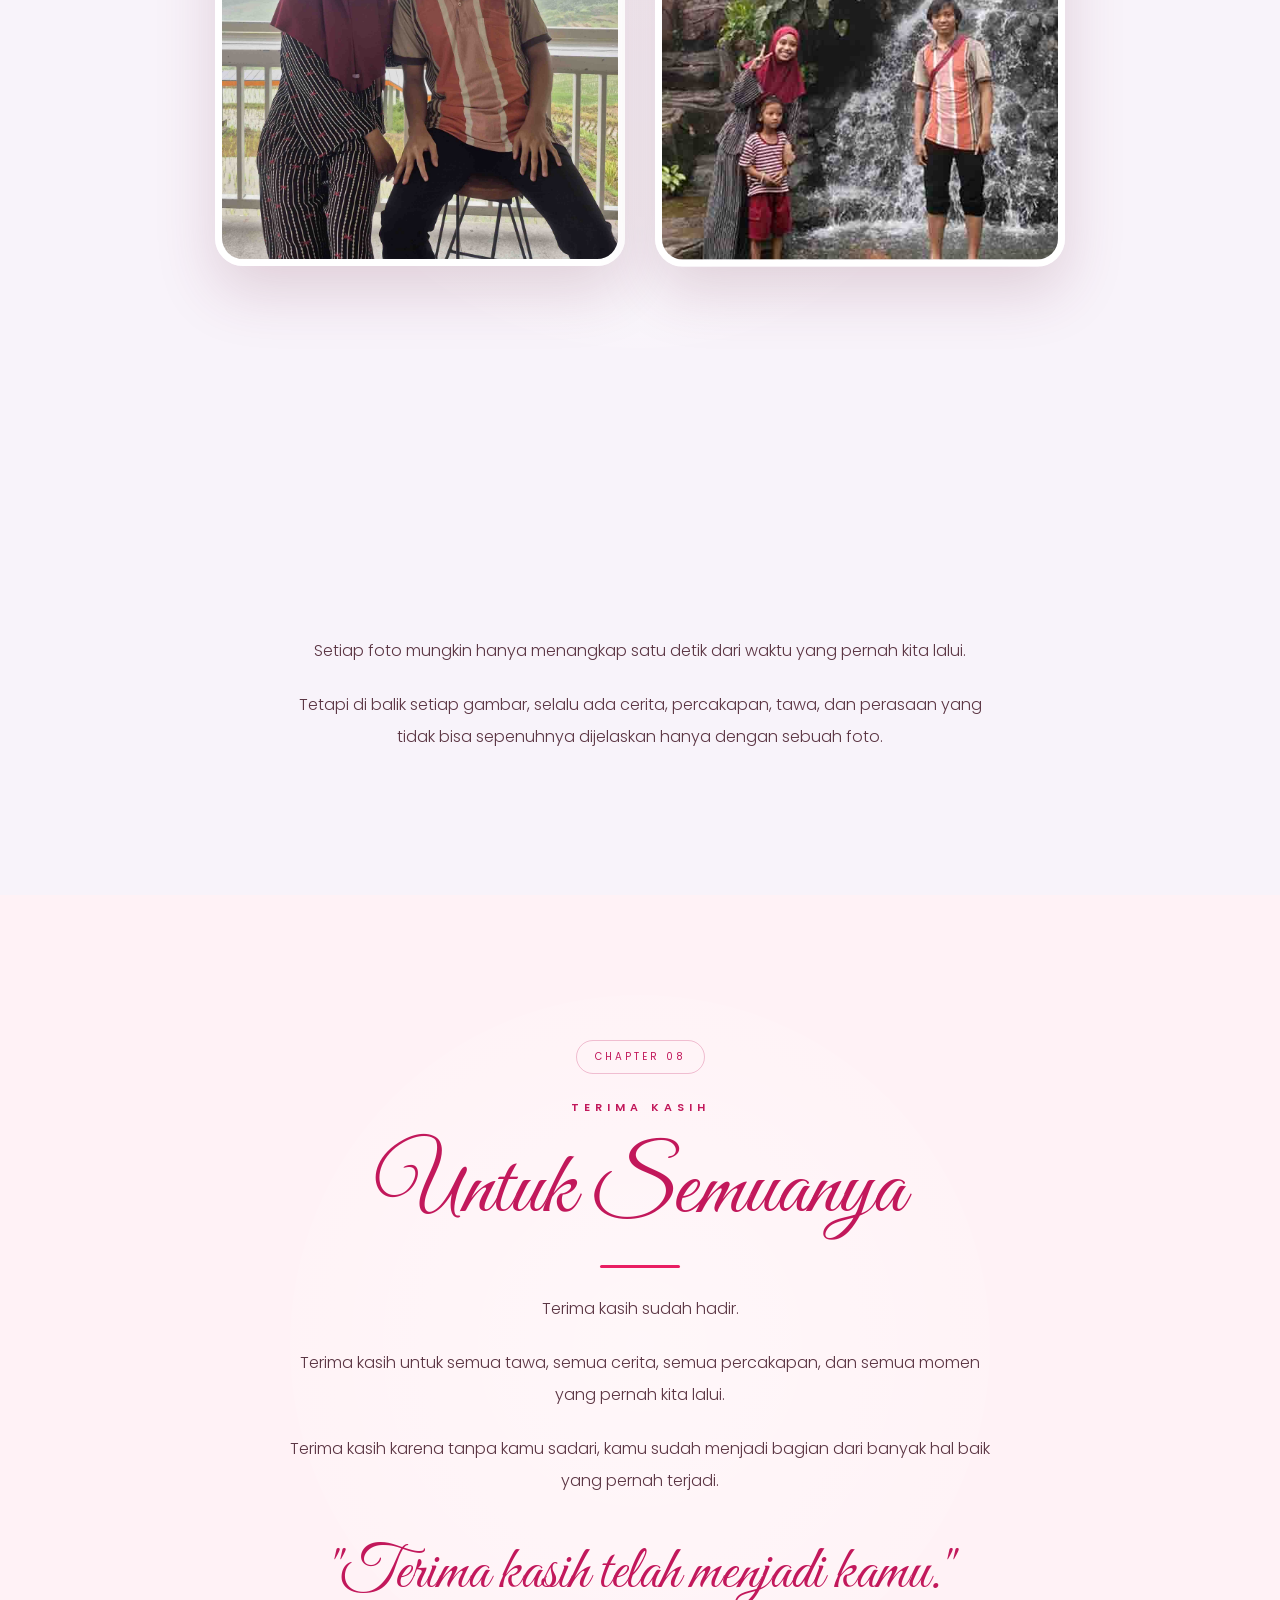
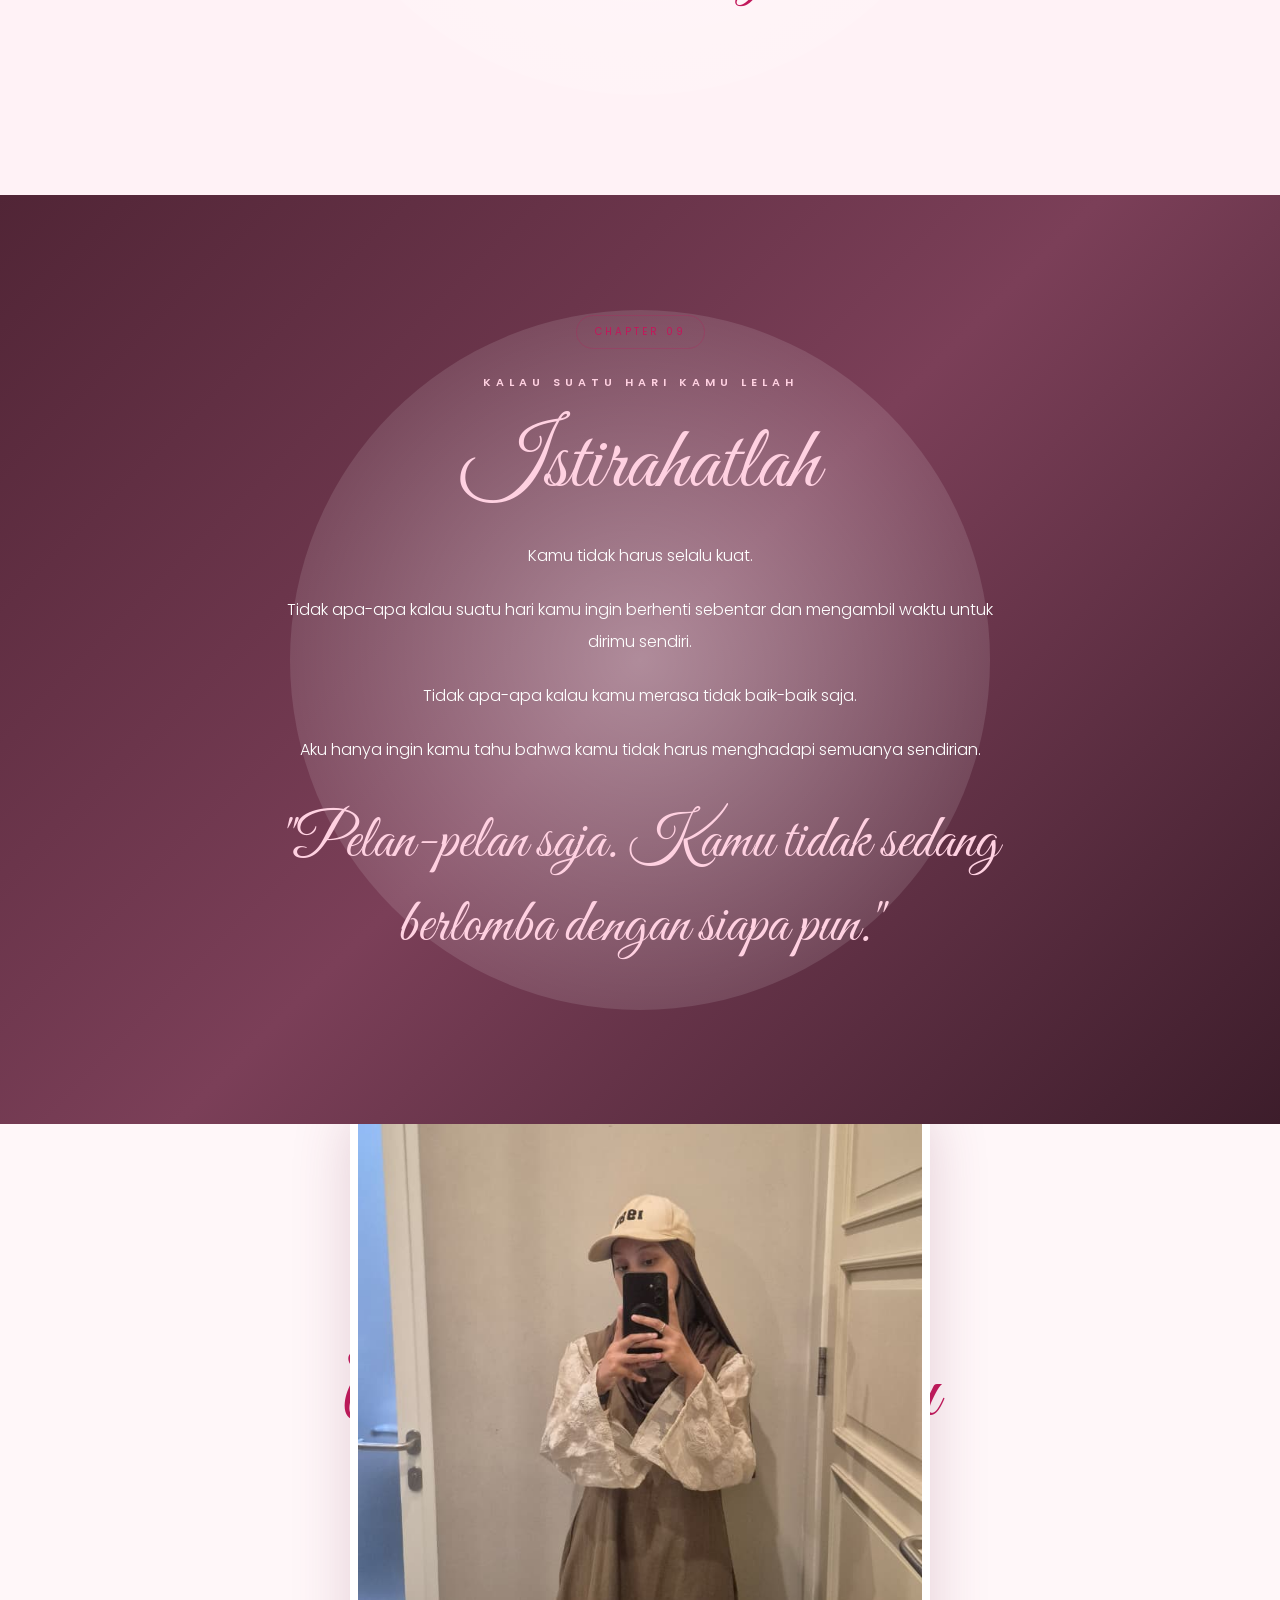
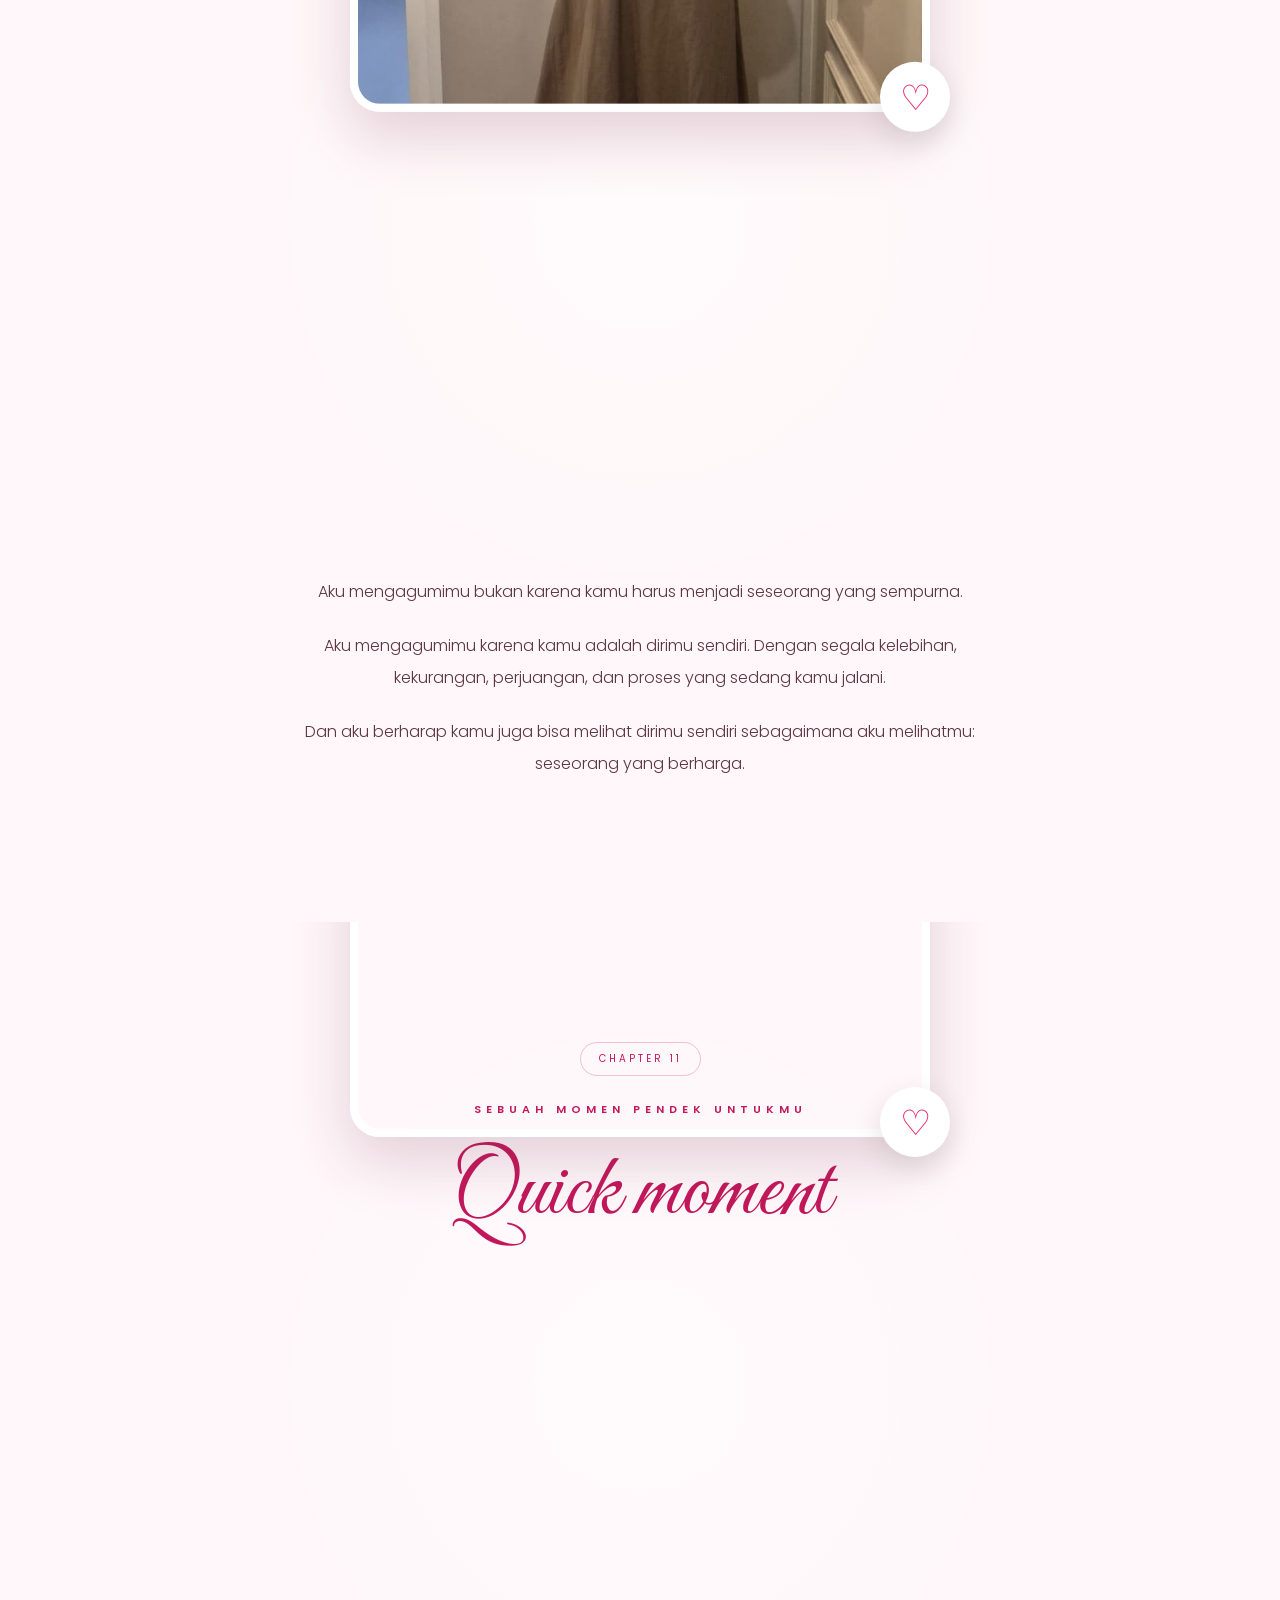
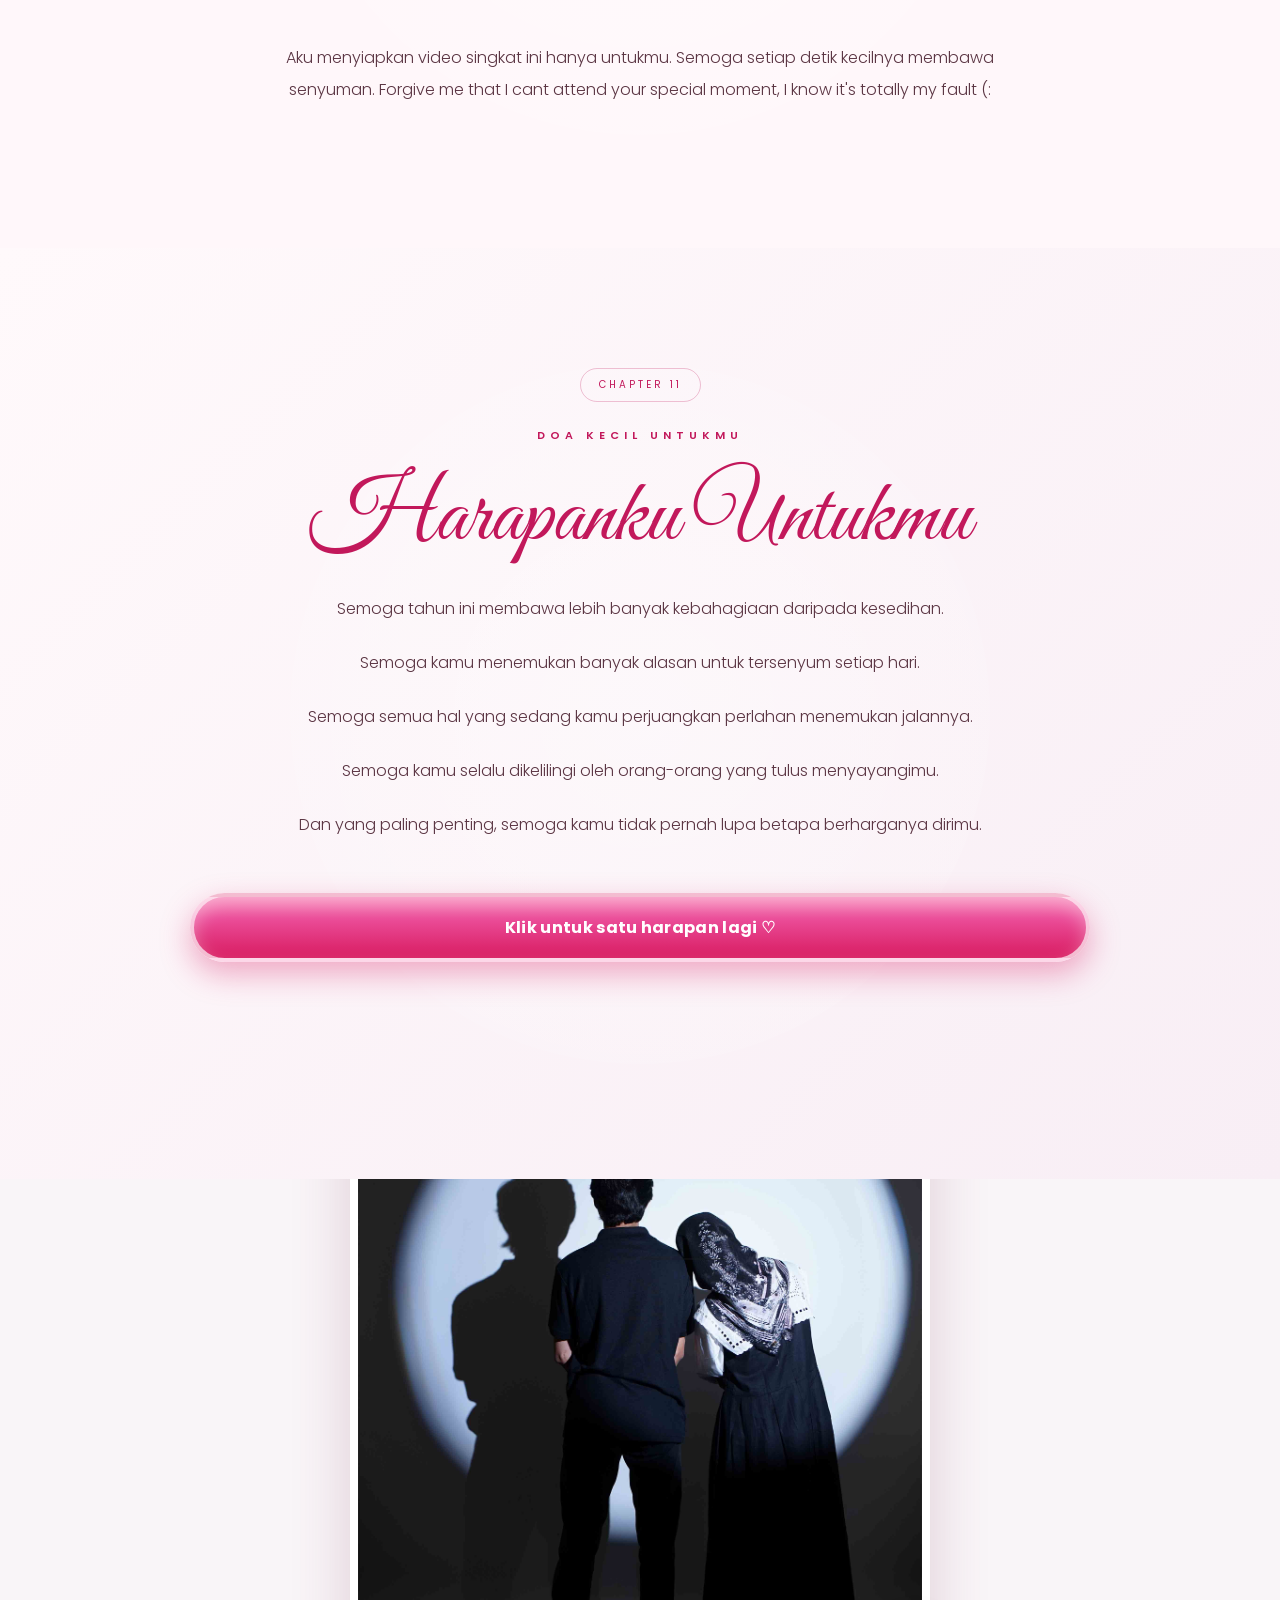
<file: octa.html>
<!DOCTYPE html>

<html lang="id">

<head>

  <meta charset="UTF-8">

<meta
name="viewport"
content="width=device-width, initial-scale=1.0"

>

  <title>
    Untuk Seseorang yang Spesial ♡
  </title>

  <!-- Google Fonts -->

  <link rel="preconnect" href="https://fonts.googleapis.com">

  <link
    rel="preconnect"
    href="https://fonts.gstatic.com"
    crossorigin
  >

  <link
    href="https://fonts.googleapis.com/css2?family=Great+Vibes&family=Poppins:wght@300;400;500;600&display=swap"
    rel="stylesheet"
  >

  <!-- CSS -->

  <link
    rel="stylesheet"
    href="css/octa.css"
  >

</head>

<body>

  <div
    id="envelopeIntro"
    class="envelope-intro active"
  >

    <div class="envelope-card">

      <div class="envelope-flap">
        <div class="envelope-flap-half envelope-flap-left"></div>
        <div class="envelope-flap-half envelope-flap-right"></div>
      </div>

      <div class="envelope-body">

        <div class="envelope-letter">

          <span class="envelope-small">
            Surat spesial untukmu
          </span>

          <h1>
            Buka amplop ini
          </h1>

          <p>
            Sentuh tombol di bawah untuk memulai.
          </p>

          <button
            id="envelopeOpenButton"
            class="envelope-button"
          >
            Buka Amplop
          </button>

        </div>

      </div>

    </div>

  </div>

  <!-- ==================================================
       CINEMATIC SCROLL PROGRESS
  =================================================== -->

  <div class="scroll-progress">


<div class="progress-line">

  <div
    id="progressFill"
    class="progress-fill"
  ></div>

</div>


<div class="progress-dots">


  <button
    class="progress-dot active"
    data-section="opening"
    aria-label="Opening"
  ></button>


  <button
    class="progress-dot"
    data-section="birthday"
    aria-label="Birthday"
  ></button>


  <button
    class="progress-dot"
    data-section="beginning"
    aria-label="Beginning"
  ></button>


  <button
    class="progress-dot"
    data-section="knowing-you"
    aria-label="Knowing You"
  ></button>


  <button
    class="progress-dot"
    data-section="smile"
    aria-label="Smile"
  ></button>


  <button
    class="progress-dot"
    data-section="little-things"
    aria-label="Little Things"
  ></button>


  <button
    class="progress-dot"
    data-section="memory"
    aria-label="Memory"
  ></button>


  <button
    class="progress-dot"
    data-section="gallery"
    aria-label="Gallery"
  ></button>


  <button
    class="progress-dot"
    data-section="thank-you"
    aria-label="Thank You"
  ></button>


  <button
    class="progress-dot"
    data-section="tired"
    aria-label="For You"
  ></button>


  <button
    class="progress-dot"
    data-section="admire"
    aria-label="Admire"
  ></button>


  <button
    class="progress-dot"
    data-section="admire-video"
    aria-label="Video Spesial"
  ></button>


  <button
    class="progress-dot"
    data-section="hope"
    aria-label="Hope"
  ></button>


  <button
    class="progress-dot"
    data-section="future"
    aria-label="Future"
  ></button>


  <button
    class="progress-dot"
    data-section="letter"
    aria-label="Letter"
  ></button>


  <button
    class="progress-dot"
    data-section="final"
    aria-label="Final"
  ></button>


</div>


<div
  id="progressLabel"
  class="progress-label"
>
  Opening
</div>


  </div>

  <!-- ==================================================
       CINEMATIC OVERLAY
  =================================================== -->

  <div
    id="cinematicOverlay"
    class="cinematic-overlay"
  ></div>

  <!-- ==================================================
       FLOATING HEARTS
  =================================================== -->

  <div
    id="hearts"
    class="hearts"
  ></div>

  <!-- ==================================================
       MUSIC
  =================================================== -->

<audio
  id="audio"
  loop
  preload="auto"
  autoplay
  muted
>

  <source
    src="audio/perahu_kertaz.mp3"
    type="audio/mpeg"
  >

</audio>

<button
id="musicButton"
class="music-button"
aria-label="Putar musik"

>


🎵


  </button>

  <!-- ==================================================
       SECTION 1 — OPENING
  =================================================== -->

  <section
    id="opening"
    class="story-section opening"
  >


<div class="story-content">


  <div class="fade">

    <span class="eyebrow">
      Ada sesuatu yang ingin kusampaikan...
    </span>

    <h1>
      Untukmu
    </h1>

    <p>
      Sebelum kamu melanjutkan scroll ke bawah,
      aku ingin kamu tahu bahwa halaman kecil ini
      dibuat khusus untuk seseorang yang sangat berarti.
    </p>

    <div class="scroll-hint">

      ↓

      <br>

      Scroll perlahan

    </div>

  </div>


</div>


  </section>

  <!-- ==================================================
       SECTION 2 — BIRTHDAY
  =================================================== -->

  <section
    id="birthday"
    class="story-section"
  >


<div class="story-content">


  <div class="fade">

    <span class="chapter">
      Chapter 01
    </span>

    <span class="eyebrow">
      Hari yang spesial
    </span>

    <h2>
      Happy Birthday
    </h2>

    <div class="divider"></div>

    <p>
      Selamat ulang tahun untuk kamu,
      seseorang yang kehadirannya mampu membuat
      hari-hari biasa terasa sedikit lebih istimewa.
    </p>

    <p>
      Hari ini adalah tentang kamu.
      Tentang perjalananmu,
      tentang semua hal yang sudah kamu lewati,
      dan tentang semua hal indah yang masih menunggumu
      di depan sana.
    </p>

    <p>
      Semoga bertambahnya usia bukan hanya tentang angka,
      tetapi juga tentang semakin banyak alasan
      untuk tersenyum dan merasa bahagia.
    </p>

  </div>


</div>


  </section>

  <!-- ==================================================
       SECTION 3 — BEGINNING
  =================================================== -->

  <section
    id="beginning"
    class="story-section photo-section"
  >


<div class="story-content">


  <div class="fade">

    <span class="chapter">
      Chapter 02
    </span>

    <span class="eyebrow">
      Kalau mengingat semuanya...
    </span>

    <h2>
      Awal Cerita
    </h2>


    <div class="photo-wrap parallax">

      <img
        src="img/awal.jpg"
        alt="Kenangan pertama"
      >

    </div>


    <p>
      Ada banyak hal yang awalnya terlihat sederhana,
      tetapi ternyata menjadi bagian penting
      dari perjalanan hidup kita.
    </p>

    <p>
      Mungkin saat pertama kali semuanya dimulai,
      kita tidak pernah tahu akan sampai sejauh ini.
      Tidak pernah tahu bahwa percakapan sederhana,
      pertemuan kecil, atau momen yang terlihat biasa
      bisa berubah menjadi sebuah kenangan
      yang begitu berarti.
    </p>

  </div>


</div>


  </section>

  <!-- ==================================================
       SECTION 4 — KNOWING YOU
  =================================================== -->

  <section
    id="knowing-you"
    class="story-section soft-pink"
  >


<div class="story-content">


  <div class="fade">

    <span class="chapter">
      Chapter 03
    </span>

    <span class="eyebrow">
      Semakin mengenalmu
    </span>

    <h2>
      Tentang Kamu
    </h2>


    <div class="photo-wrap parallax">

      <img
        src="img/2.jpg"
        alt="Tentang kamu"
      >

    </div>


    <p>
      Semakin lama mengenalmu,
      semakin aku sadar bahwa ada begitu banyak
      hal kecil tentang dirimu yang membuatmu istimewa.
    </p>

    <p>
      Cara kamu berbicara,
      cara kamu tertawa,
      cara kamu menghadapi sesuatu,
      bahkan kebiasaan-kebiasaan kecil yang mungkin
      tidak kamu sadari.
    </p>

    <p class="small-quote">
      "Ternyata, mengenalmu adalah salah satu
      hal paling indah yang pernah terjadi."
    </p>

  </div>


</div>


  </section>

  <!-- ==================================================
       SECTION 5 — SMILE
  =================================================== -->

  <section
    id="smile"
    class="story-section"
  >


<div class="story-content">


  <div class="fade">

    <span class="chapter">
      Chapter 04
    </span>

    <span class="eyebrow">
      Salah satu hal favoritku
    </span>

    <h2>
      Senyummu
    </h2>


    <div class="photo-wrap parallax">

      <img
        src="img/3.jpg"
        alt="Senyummu"
      >

    </div>


    <p>
      Kalau ada satu hal sederhana yang selalu
      bisa membuat suasana terasa lebih baik,
      mungkin salah satunya adalah senyummu.
    </p>

    <p>
      Senyum yang mungkin bagimu biasa saja,
      tetapi entah bagaimana selalu memiliki cara
      untuk membuat dunia terasa sedikit lebih ringan.
    </p>

    <p>
      Jadi, kalau suatu hari kamu merasa lelah,
      semoga kamu selalu ingat bahwa senyummu
      adalah sesuatu yang sangat berharga.
    </p>

  </div>


</div>


  </section>

  <!-- ==================================================
       SECTION 6 — LITTLE THINGS
  =================================================== -->

  <section
    id="little-things"
    class="story-section"
  >


<div class="story-content">


  <div class="fade">

    <span class="chapter">
      Chapter 05
    </span>

    <span class="eyebrow">
      ♥♥♥♥♥♥♥♥
    </span>

    <h2>
      Little Things
    </h2>


    <div class="memory-grid">


      <div class="memory-card">

        <span>
          ♡
        </span>

        <h3>
          Laugh
        </h3>

        <p>
          Suara tawamu yang terkadang
          muncul dari hal-hal sederhana.
        </p>

      </div>


      <div class="memory-card">

        <span>
          ✦
        </span>

        <h3>
          Stories
        </h3>

        <p>
          Percakapan panjang yang mungkin
          tidak selalu memiliki tujuan,
          tetapi selalu menyenangkan.
        </p>

      </div>


      <div class="memory-card">

        <span>
          ✨
        </span>

        <h3>
          Presence
        </h3>

        <p>
          Sekadar mengetahui bahwa kamu ada
          terkadang sudah cukup membuat hari terasa lebih baik.
        </p>

      </div>


    </div>


    <p class="small-quote">
      "Ternyata kebahagiaan sering bersembunyi
      di balik hal-hal kecil."
    </p>

  </div>


</div>


  </section>

  <!-- ==================================================
       SECTION 7 — MEMORY
  =================================================== -->

  <section
    id="memory"
    class="story-section photo-section"
  >


<div class="story-content">


  <div class="fade">

    <span class="chapter">
      Chapter 06
    </span>

    <span class="eyebrow">
      Sebuah kenangan
    </span>

    <h2>
      Bit Memories that I won't Forget
    </h2>


    <div class="photo-wrap parallax">

      <img
        src="img/6.jpg"
        alt="Kenangan"
      >

    </div>


    <p>
      Ada beberapa momen yang mungkin terlihat
      sederhana bagi orang lain,
      tetapi memiliki tempat khusus di dalam ingatan.
    </p>

    <p>
      Momen-momen yang ketika diingat kembali
      mampu membawa perasaan yang sama seperti
      saat semuanya terjadi.
    </p>

    <p>
      Dan entah berapa banyak waktu yang akan berlalu,
      aku berharap kenangan-kenangan baik itu
      akan selalu menjadi bagian indah dari cerita kita.
    </p>

  </div>


</div>


  </section>

  <!-- ==================================================
       SECTION 8 — GALLERY
  =================================================== -->

  <section
    id="gallery"
    class="story-section gallery-section"
  >


<div class="story-content">


  <div class="fade">

    <span class="chapter">
      Chapter 07
    </span>

    <span class="eyebrow">
      Potongan kecil dari cerita
    </span>

    <h2>
      Cerita Kita
    </h2>


    <div class="gallery">


      <div class="gallery-item parallax">

        <img
          src="img/c71.jpg"
          alt="Kenangan 1"
        >

      </div>


      <div class="gallery-item parallax">

        <img
          src="img/c72.jpg"
          alt="Kenangan 2"
        >

      </div>


      <div class="gallery-item parallax">

        <img
          src="img/c73_copy.jpg"
          alt="Kenangan 3"
        >

      </div>


      <div class="gallery-item parallax">

        <img
          src="img/c74_copy.jpg"
          alt="Kenangan 4"
        >

      </div>


    </div>


    <p>
      Setiap foto mungkin hanya menangkap
      satu detik dari waktu yang pernah kita lalui.
    </p>

    <p>
      Tetapi di balik setiap gambar,
      selalu ada cerita,
      percakapan,
      tawa,
      dan perasaan yang tidak bisa sepenuhnya
      dijelaskan hanya dengan sebuah foto.
    </p>

  </div>


</div>


  </section>

  <!-- ==================================================
       SECTION 9 — THANK YOU
  =================================================== -->

  <section
    id="thank-you"
    class="story-section"
  >


<div class="story-content">


  <div class="fade">

    <span class="chapter">
      Chapter 08
    </span>

    <span class="eyebrow">
      Terima kasih
    </span>

    <h2>
      Untuk Semuanya
    </h2>

    <div class="divider"></div>

    <p>
      Terima kasih sudah hadir.
    </p>

    <p>
      Terima kasih untuk semua tawa,
      semua cerita,
      semua percakapan,
      dan semua momen yang pernah kita lalui.
    </p>

    <p>
      Terima kasih karena tanpa kamu sadari,
      kamu sudah menjadi bagian dari banyak
      hal baik yang pernah terjadi.
    </p>

    <p class="big-quote">
      "Terima kasih telah menjadi kamu."
    </p>

  </div>


</div>


  </section>

  <!-- ==================================================
       SECTION 10 — FOR YOU
  =================================================== -->

  <section
    id="tired"
    class="story-section dark-section"
  >


<div class="story-content">


  <div class="fade">

    <span class="chapter">
      Chapter 09
    </span>

    <span class="eyebrow">
      Kalau suatu hari kamu lelah
    </span>

    <h2>
      Istirahatlah
    </h2>

    <p>
      Kamu tidak harus selalu kuat.
    </p>

    <p>
      Tidak apa-apa kalau suatu hari kamu ingin berhenti
      sebentar dan mengambil waktu untuk dirimu sendiri.
    </p>

    <p>
      Tidak apa-apa kalau kamu merasa tidak baik-baik saja.
    </p>

    <p>
      Aku hanya ingin kamu tahu bahwa kamu tidak harus
      menghadapi semuanya sendirian.
    </p>

    <p class="big-quote">
      "Pelan-pelan saja.
      Kamu tidak sedang berlomba dengan siapa pun."
    </p>

  </div>


</div>


  </section>

  <!-- ==================================================
       SECTION 11 — ADMIRE
  =================================================== -->

  <section
    id="admire"
    class="story-section"
  >


<div class="story-content">


  <div class="fade">

    <span class="chapter">
      Chapter 10
    </span>

    <span class="eyebrow">
      Ada sesuatu yang ingin kukatakan
    </span>

    <h2>
      Aku Mengagumimu
    </h2>


    <div class="photo-wrap parallax">

      <img
        src="img/9.jpeg"
        alt="Seseorang yang dikagumi"
      >

    </div>


    <p>
      Aku mengagumimu bukan karena kamu harus menjadi
      seseorang yang sempurna.
    </p>

    <p>
      Aku mengagumimu karena kamu adalah dirimu sendiri.
      Dengan segala kelebihan,
      kekurangan,
      perjuangan,
      dan proses yang sedang kamu jalani.
    </p>

    <p>
      Dan aku berharap kamu juga bisa melihat
      dirimu sendiri sebagaimana aku melihatmu:
      seseorang yang berharga.
    </p>

  </div>


</div>


  </section>

  <!-- ==================================================
       SECTION 12 — ADMIRE VIDEO
  =================================================== -->

  <section
    id="admire-video"
    class="story-section"
  >


  <div class="story-content">


    <div class="fade">

      <span class="chapter">
        Chapter 11
      </span>

      <span class="eyebrow">
        Sebuah momen pendek untukmu
      </span>

      <h2>
        Quick moment
      </h2>

      <div class="photo-wrap parallax">

        <video
          class="story-video"
          src="img/myvid.mp4"
          autoplay
          muted
          loop
          playsinline
          preload="auto"
        >
          Maaf, browser Anda tidak mendukung video.
        </video>

      </div>

      <p>
        Aku menyiapkan video singkat ini hanya untukmu.
        Semoga setiap detik kecilnya membawa senyuman.
        Forgive me that I cant attend your special moment, 
        I know it's totally my fault (:
      </p>

    </div>


  </div>


  </section>

  <!-- ==================================================
       SECTION 13 — HOPE
  =================================================== -->

  <section
    id="hope"
    class="story-section"
  >


<div class="story-content">


  <div class="fade">

    <span class="chapter">
      Chapter 11
    </span>

    <span class="eyebrow">
      Doa kecil untukmu
    </span>

    <h2>
      Harapanku Untukmu
    </h2>

    <p>
      Semoga tahun ini membawa lebih banyak
      kebahagiaan daripada kesedihan.
    </p>

    <p>
      Semoga kamu menemukan banyak alasan
      untuk tersenyum setiap hari.
    </p>

    <p>
      Semoga semua hal yang sedang kamu perjuangkan
      perlahan menemukan jalannya.
    </p>

    <p>
      Semoga kamu selalu dikelilingi oleh orang-orang
      yang tulus menyayangimu.
    </p>

    <p>
      Dan yang paling penting,
      semoga kamu tidak pernah lupa
      betapa berharganya dirimu.
    </p>


    <button
      id="wishButton"
      class="wish-button"
    >
      Klik untuk satu harapan lagi ♡
    </button>


    <p
      id="wishText"
      class="wish-text"
    ></p>


  </div>


</div>


  </section>

  <!-- ==================================================
       SECTION 13 — FUTURE
  =================================================== -->

  <section
    id="future"
    class="story-section"
  >


<div class="story-content">


  <div class="fade">

    <span class="chapter">
      Chapter 12
    </span>

    <span class="eyebrow">
      Tentang hari-hari untuk masa depan kita.
    </span>

    <h2>
      Our Future
    </h2>


    <div class="photo-wrap parallax">

      <img
        src="img/13.jpg"
        alt="Masa depan"
      >

    </div>


    <p>
      Kita tidak pernah tahu apa yang akan terjadi
      besok, minggu depan, atau bertahun-tahun dari sekarang.
    </p>

    <p>
      Mungkin jalan kita akan membawa kita
      ke banyak tempat yang berbeda.
      Mungkin akan ada banyak hal yang berubah.
    </p>

    <p>
      Tetapi untuk sekarang,
      aku hanya ingin menikmati setiap momen
      yang masih bisa kita jalani bersama.
    </p>

    <p class="big-quote">
      "Semoga cerita baik masih memiliki
      banyak halaman untuk ditulis."
    </p>

  </div>


</div>


  </section>

  <!-- ==================================================
       SECTION 14 — LETTER
  =================================================== -->

  <section
    id="letter"
    class="story-section letter-section"
  >


<div class="story-content">


  <div class="fade">


    <span class="chapter">
      Chapter 13
    </span>


    <div class="letter-box">


      <h2>
        Surat Kecil Untukmu
      </h2>


      <div class="divider"></div>


      <p>
        Hai, kamu.
      </p>


      <p>
        Kalau kamu sudah sampai sejauh ini,
        berarti kamu sudah membaca cukup banyak
        kata-kata yang sebenarnya sulit untuk
        aku sampaikan secara langsung.
      </p>


      <p>
        Aku mungkin tidak selalu pandai mengatakan
        apa yang aku rasakan.
        Kadang ada banyak hal yang hanya tersimpan
        di kepala dan tidak pernah benar-benar
        keluar menjadi kata-kata.
      </p>


      <p>
        Tapi hari ini aku ingin kamu tahu,
        bahwa keberadaanmu memiliki arti.
      </p>


      <p>
        Aku berharap ulang tahunmu kali ini
        membawa sesuatu yang berbeda.
        Sesuatu yang membuatmu merasa dicintai,
        dihargai,
        dan diingat.
      </p>


      <p>
        Jangan pernah merasa bahwa kamu tidak cukup.
        Jangan terlalu keras kepada dirimu sendiri.
        Kamu sudah melakukan yang terbaik
        sejauh ini.
      </p>


      <p>
        Jadi, di hari spesialmu ini,
        aku hanya ingin mengucapkan satu hal:
      </p>


      <p class="big-quote">
        Selamat ulang tahun.
        Terima kasih sudah menjadi bagian
        dari cerita yang begitu berarti.
      </p>


      <p>
        Semoga perjalananmu ke depan
        dipenuhi banyak hal baik.
      </p>


      <div class="signature">

        Dari seseorang
        yang selalu mendoakanmu ♡

      </div>


    </div>


  </div>


</div>


  </section>

  <!-- ==================================================
       SECTION 15 — FINAL
  =================================================== -->

  <section
    id="final"
    class="story-section final-section"
  >


<div class="story-content">


  <div class="fade">

    <span class="eyebrow">
      Dan akhirnya...
    </span>


    <h2>
      Happy Birthday
    </h2>


    <p>
      Semoga hari ini,
      besok,
      dan hari-hari setelahnya
      selalu menemukanmu dalam keadaan bahagia.
    </p>


    <p class="big-quote">
      "Ini mungkin adalah akhir dari halaman ini,
      tetapi semoga bukan akhir dari cerita indahmu."
    </p>


    <div class="divider"></div>


    <p>
      ♡
    </p>


    <p>
      Sampai jumpa di cerita berikutnya.
    </p>

    <div class="swipe-gallery" aria-label="Galeri foto swipeable">
      <div class="swipe-header">
        <span class="eyebrow">Ulu ulu ulul ulu</span>
        <div class="swipe-controls">
          <button class="swipe-button swipe-prev" type="button" aria-label="Foto sebelumnya">‹</button>
          <button class="swipe-button swipe-next" type="button" aria-label="Foto berikutnya">›</button>
        </div>
      </div>

      <div class="swipe-viewport">
        <div class="swipe-track">
          <div class="swipe-slide"><img src="gomb1/t1.jpg" alt="Kenangan 1" /></div>
          <div class="swipe-slide"><img src="gomb1/t2.jpg" alt="Kenangan 2" /></div>
          <div class="swipe-slide"><img src="gomb1/t3.jpg" alt="Kenangan 3" /></div>
          <div class="swipe-slide"><img src="gomb1/t4.jpg" alt="Kenangan 4" /></div>
          <div class="swipe-slide"><img src="gomb1/t5.jpg" alt="Kenangan 5" /></div>
          <div class="swipe-slide"><img src="gomb1/t6.jpg" alt="Kenangan 6" /></div>
        </div>
      </div>

      <div class="swipe-dots" aria-label="Navigasi galeri">
        <button class="swipe-dot active" type="button" aria-label="Lihat foto 1"></button>
        <button class="swipe-dot" type="button" aria-label="Lihat foto 2"></button>
        <button class="swipe-dot" type="button" aria-label="Lihat foto 3"></button>
        <button class="swipe-dot" type="button" aria-label="Lihat foto 4"></button>
        <button class="swipe-dot" type="button" aria-label="Lihat foto 5"></button>
        <button class="swipe-dot" type="button" aria-label="Lihat foto 6"></button>
      </div>
    </div>

    <div class="single-video-header">
      <span class="eyebrow">Need puk puk with peluk</span>
    </div>

    <div class="single-video-card" aria-label="Video spesial tambahan">
      <video src="gomb2/v11.mp4" autoplay muted loop playsinline preload="auto"></video>
    </div>

    <div class="swipe-gallery video-swipe-gallery" aria-label="Galeri video swipeable">
      <div class="swipe-header">
        <span class="eyebrow">For my little life partner</span>
        <div class="swipe-controls">
          <button class="swipe-button swipe-prev" type="button" aria-label="Video sebelumnya">‹</button>
          <button class="swipe-button swipe-next" type="button" aria-label="Video berikutnya">›</button>
        </div>
      </div>

      <div class="swipe-viewport">
        <div class="swipe-track">
          <div class="swipe-slide"><video src="gomb2/v1.mp4" autoplay muted loop playsinline preload="auto"></video></div>
          <div class="swipe-slide"><video src="gomb2/v2.mp4" autoplay muted loop playsinline preload="auto"></video></div>
          <div class="swipe-slide"><video src="gomb2/v3.mp4" autoplay muted loop playsinline preload="auto"></video></div>
          <div class="swipe-slide"><video src="gomb2/v4.mp4" autoplay muted loop playsinline preload="auto"></video></div>
          <div class="swipe-slide"><video src="gomb2/v5.mp4" autoplay muted loop playsinline preload="auto"></video></div>
          <div class="swipe-slide"><video src="gomb2/v6.mp4" autoplay muted loop playsinline preload="auto"></video></div>
          <div class="swipe-slide"><video src="gomb2/v7.mp4" autoplay muted loop playsinline preload="auto"></video></div>
          <div class="swipe-slide"><video src="gomb2/v8.mp4" autoplay muted loop playsinline preload="auto"></video></div>
          <div class="swipe-slide"><video src="gomb2/v9.mp4" autoplay muted loop playsinline preload="auto"></video></div>
          <div class="swipe-slide"><video src="gomb2/v10.mp4" autoplay muted loop playsinline preload="auto"></video></div>
        </div>
      </div>

      <div class="swipe-dots" aria-label="Navigasi video galeri">
        <button class="swipe-dot active" type="button" aria-label="Lihat video 1"></button>
        <button class="swipe-dot" type="button" aria-label="Lihat video 2"></button>
        <button class="swipe-dot" type="button" aria-label="Lihat video 3"></button>
        <button class="swipe-dot" type="button" aria-label="Lihat video 4"></button>
        <button class="swipe-dot" type="button" aria-label="Lihat video 5"></button>
        <button class="swipe-dot" type="button" aria-label="Lihat video 6"></button>
        <button class="swipe-dot" type="button" aria-label="Lihat video 7"></button>
        <button class="swipe-dot" type="button" aria-label="Lihat video 8"></button>
        <button class="swipe-dot" type="button" aria-label="Lihat video 9"></button>
        <button class="swipe-dot" type="button" aria-label="Lihat video 10"></button>
      </div>
    </div>


  </div>


</div>


  </section>

  <!-- ==================================================
       JAVASCRIPT
  =================================================== -->

  <script
    src="js/script.js"
  ></script>

</body>

</html>
</file>
<file: css/octa.css>
* {
  margin: 0;
  padding: 0;
  box-sizing: border-box;
  }

:root {

--pink: #c2185b;

--pink-dark: #8e1745;

--pink-light: #f8bbd0;

--text: #5b3543;

--white: #ffffff;

}

html {

scroll-behavior:
smooth;

}

body {

font-family:
'Poppins',
sans-serif;

color:
var(--text);

background:
#fff7fa;

overflow-x:
hidden;

}

.envelope-intro {

position:
fixed;

inset:
0;

z-index:
5000;

display:
grid;

place-items:
center;

background:
rgba(255, 245, 250, 0.98);

pointer-events:
none;

opacity:
1;

transition:
opacity .4s ease;

}

.envelope-card {

pointer-events:
auto;

}

.envelope-intro.hidden {

opacity:
0;

pointer-events:
none;

}

.envelope-card {

position:
relative;

width:
min(420px, 92vw);

max-width:
520px;

height:
min(520px, 80vh);

background:
#fff;

border:
2px solid rgba(255, 140, 182, .35);

border-radius:
32px;

box-shadow:
0 30px 60px rgba(115, 43, 73, .12);

overflow:
hidden;

}

.envelope-flap {

position:
absolute;

top:
0;

left:
0;

width:
100%;

height:
38%;

background:
transparent;

transform-origin:
top center;

transform:
rotateX(0deg);

transition:
transform .4s ease-out;

transform-style:
preserve-3d;

backface-visibility:
hidden;

z-index:
2;

}

.envelope-flap-half {

position:
absolute;

top:
0;

width:
50%;

height:
100%;

background:
linear-gradient(180deg, #ffd7e9 0%, #ffb8d7 100%);

transition:
transform .8s ease,
filter .8s ease,
opacity .8s ease;

box-shadow:
inset 0 0 0 1px rgba(255, 140, 182, .3);

}

.envelope-flap-left {

left:
0;

border-right:
1px solid rgba(255, 140, 182, .2);

transform-origin:
left center;

}

.envelope-flap-right {

right:
0;

border-left:
1px solid rgba(255, 140, 182, .2);

transform-origin:
right center;

}

.envelope-card.opening .envelope-flap {

transform:
rotateX(-12deg);

}

.envelope-card.opening .envelope-flap-left {

transform:
translateX(-30px)
rotateY(-80deg);

filter:
brightness(.96);

}

.envelope-card.opening .envelope-flap-right {

transform:
translateX(30px)
rotateY(80deg);

filter:
brightness(.96);

}

.envelope-body {

position:
absolute;

top:
40%;

left:
0;

width:
100%;

height:
60%;

background:
linear-gradient(180deg, #fff 0%, #ffeef8 100%);

padding:
28px 24px 20px;

box-sizing:
border-box;

z-index:
1;

}

.envelope-letter {

display:
grid;

grid-gap:
16px;

justify-items:
center;

text-align:
center;

}

.envelope-small {

display:
block;

font-size:
14px;

color:
#ac6f94;

text-transform:
uppercase;

letter-spacing:
1px;

}

.envelope-letter h1 {

margin:
0;

font-size:
clamp(1.8rem, 4vw, 2.5rem);

line-height:
1.1;

}

.envelope-letter p {

margin:
0;

font-size:
15px;

color:
#7d4b71;

}

.envelope-button {

position:
relative;

padding:
14px 24px;

background:
#ff8cc1;

color:
white;

border:
none;

border-radius:
999px;

font-size:
15px;

cursor:
pointer;

box-shadow:
0 16px 28px rgba(255, 140, 182, .18);

transition:
transform .2s ease, background .2s ease, box-shadow .2s ease;

}

.envelope-button::before {

content:
"";

position:
absolute;

inset:
-18px;

border-radius:
50%;

background:
radial-gradient(circle, rgba(255,255,255,0.9) 0%, rgba(255,255,255,0.28) 32%, rgba(255,255,255,0) 72%);

z-index:
-1;

animation:
buttonGlow 2.6s ease-in-out infinite alternate;

}

.envelope-button:hover {

transform:
translateY(-2px);

background:
#ff6faa;

box-shadow:
0 20px 32px rgba(255, 140, 182, .22);

}

.envelope-button:active,
.envelope-button.is-bouncing {

animation:
buttonBounce .28s ease;

}

@keyframes buttonGlow {

0% {
transform:
scale(0.94);
opacity:
0.75;
}

100% {
transform:
scale(1.08);
opacity:
1;
}

}

@keyframes buttonBounce {

0% {
transform:
scale(1);
}

40% {
transform:
scale(0.97) translateY(2px);
}

70% {
transform:
scale(1.04) translateY(-2px);
}

100% {
transform:
scale(1);
}

}

@keyframes envelopeOpen {

0% {

transform:
rotateX(0deg);

}

100% {

transform:
rotateX(-160deg);

}

}

::selection {

background:
var(--pink);

color:
white;

}

/* ==================================================
STORY SECTION
================================================== */

.story-section {

min-height:
100vh;

position:
relative;

display:
flex;

align-items:
center;

justify-content:
center;

padding:
120px 24px;

overflow:
hidden;

isolation:
isolate;

transition:
background-color
1.5s ease;

}

.story-section::before {

content:
'';

position:
absolute;

width:
700px;

height:
700px;

border-radius:
50%;

background:
radial-gradient(
circle,
rgba(
255,
255,
255,
.4
),
transparent
);

top:
50%;

left:
50%;

transform:
translate(
-50%,
-50%
);

z-index:
0;

pointer-events:
none;

transition:
transform
2s ease;

}

.story-section.active-section::before {

transform:
translate(
-50%,
-50%
)
scale(
1.2
);

}

/* ==================================================
CONTENT
================================================== */

.story-content {

width:
min(
900px,
100%
);

position:
relative;

z-index:
3;

text-align:
center;

}

/* ==================================================
FADE
================================================== */

.fade {

opacity:
0;

transform:
translateY(
80px
)
scale(
.97
);

filter:
blur(
5px
);

transition:
opacity
1.2s ease,


transform
1.4s
cubic-bezier(
  .22,
  1,
  .36,
  1
),

filter
1.2s ease;


}

.fade.show {

opacity:
1;

transform:
translateY(0)
scale(1);

filter:
blur(0);

}

/* ==================================================
TYPOGRAPHY
================================================== */

h1,
h2 {

font-family:
'Great Vibes',
cursive;

color:
var(--pink);

font-weight:
400;

}

h1 {

font-size:
clamp(
75px,
13vw,
150px
);

line-height:
.95;

}

h2 {

font-size:
clamp(
50px,
8vw,
90px
);

line-height:
1.1;

margin-bottom:
25px;

}

h3 {

color:
var(--pink);

margin-bottom:
10px;

}

p {

max-width:
720px;

margin:
0 auto 22px;

font-size:
16px;

line-height:
2;

font-weight:
300;

}

/* ==================================================
EYEBROW
================================================== */

.eyebrow {

display:
block;

text-transform:
uppercase;

letter-spacing:
5px;

font-size:
11px;

color:
var(--pink);

margin-bottom:
25px;

font-weight:
600;

}

/* ==================================================
CHAPTER
================================================== */

.chapter {

display:
inline-block;

padding:
8px 18px;

margin-bottom:
25px;

border:
1px solid
rgba(
194,
24,
91,
.25
);

border-radius:
999px;

color:
var(--pink);

font-size:
10px;

letter-spacing:
3px;

text-transform:
uppercase;

}

/* ==================================================
OPENING
================================================== */

.opening {

background:
linear-gradient(
135deg,
#fff0f5,
#fce4ec,
#f8bbd0
);

}

/* ==================================================
SCROLL HINT
================================================== */

.scroll-hint {

margin-top:
50px;

color:
var(--pink);

animation:
bounce
2s
infinite;

}

@keyframes bounce {

50% {


transform:
  translateY(
    12px
  );


}

}

/* ==================================================
BACKGROUND
================================================== */

#birthday {

background:
#fffafc;

}

#beginning {

background:
#fff8fa;

}

#knowing-you {

background:
#fff0f5;

}

#smile {

background:
#fff9f5;

}

#little-things {

background:
#fdf8fb;

}

#memory {

background:
#fff8fa;

}

#gallery {

background:
#f8f3fa;

}

#thank-you {

background:
#fff2f6;

}

#tired {

color:
white;

background:
linear-gradient(
135deg,
#512536,
#7b3f58,
#3d1d2b
);

}

#tired h2,
#tired .eyebrow,
#tired .big-quote {

color:
#ffd1e1;

}

#admire {

background:
#fff7f9;

}

#hope {

background:
linear-gradient(
135deg,
#fff9fb,
#f8eef5
);

}

#future {

background:
#f9f5f8;

}

#letter {

background:
linear-gradient(
135deg,
#fff0f5,
#fff8fa
);

}

#final {

background:
linear-gradient(
135deg,
#fff0f5,
#fce4ec,
#f8bbd0
);

}

/* ==================================================
PHOTO
================================================== */

.photo-wrap {

position:
relative;

display:
inline-block;

margin:
25px auto 45px;

}

.photo-wrap img {

display:
block;

width:
min(
580px,
88vw
);

height:
min(
650px,
70vh
);

object-fit:
cover;

border:
8px solid white;

border-radius:
30px;

box-shadow:
0 25px 60px
rgba(
115,
43,
73,
.2
);

animation:
slowPhoto
9s
ease-in-out
infinite;

}

.photo-wrap video {

display:
block;

width:
min(
580px,
88vw
);

max-height:
70vh;

height:
auto;

object-fit:
cover;

border:
8px solid white;

border-radius:
30px;

box-shadow:
0 25px 60px
rgba(
115,
43,
73,
.2
);

}

@keyframes slowPhoto {

0% {


transform:
  scale(1)
  translateY(0);


}

50% {


transform:
  scale(
    1.025
  )
  translateY(
    -8px
  );


}

100% {


transform:
  scale(1)
  translateY(0);


}

}

/* ==================================================
PHOTO HEART
================================================== */

.photo-wrap::after {

content:
'♡';

position:
absolute;

right:
-20px;

bottom:
-20px;

width:
70px;

height:
70px;

display:
grid;

place-items:
center;

background:
white;

border-radius:
50%;

color:
#e91e63;

font-size:
35px;

box-shadow:
0 10px 30px
rgba(
0,
0,
0,
.12
);

}

/* ==================================================
QUOTE
================================================== */

.small-quote {

max-width:
650px;

margin:
35px auto;

padding:
25px;

border-left:
3px solid
var(--pink);

font-family:
'Great Vibes',
cursive;

color:
var(--pink);

font-size:
30px;

}

.big-quote {

max-width:
750px;

margin:
35px auto;

font-family:
'Great Vibes',
cursive;

color:
var(--pink);

font-size:
clamp(
35px,
5vw,
60px
);

line-height:
1.4;

}

/* ==================================================
MEMORY GRID
================================================== */

.memory-grid {

display:
grid;

grid-template-columns:
repeat(
3,
1fr
);

gap:
25px;

margin:
50px auto;

}

.memory-card {

padding:
35px 25px;

background:
rgba(
255,
255,
255,
.7
);

border-radius:
25px;

box-shadow:
0 15px 40px
rgba(
100,
40,
65,
.1
);

transition:
transform
.4s ease;

}

.memory-card:hover {

transform:
translateY(
-10px
);

}

.memory-card span {

display:
block;

font-size:
30px;

margin-bottom:
15px;

color:
#e91e63;

}

/* ==================================================
GALLERY
================================================== */

.gallery {

display:
grid;

grid-template-columns:
repeat(
2,
1fr
);

gap:
30px;

max-width:
850px;

margin:
50px auto;

}

.gallery-item img {

width:
100%;

height:
500px;

object-fit:
cover;

border:
7px solid white;

border-radius:
28px;

box-shadow:
0 25px 60px
rgba(
115,
43,
73,
.18
);

animation:
galleryFloat
10s
ease-in-out
infinite;

}

.gallery-item:nth-child(2) {

margin-top:
70px;

}

.gallery-item:nth-child(2) img {

animation-delay:
-4s;

}

@keyframes galleryFloat {

50% {


transform:
  translateY(
    -10px
  )
  scale(
    1.025
  );


}

}

/* ==================================================
SWIPE GALLERY
================================================== */

.swipe-gallery {
  max-width: 560px;
  margin: 50px auto 0;
  padding: 20px 18px 16px;
  border-radius: 28px;
  background: rgba(255, 255, 255, 0.72);
  box-shadow: 0 20px 50px rgba(115, 43, 73, 0.12);
}

.swipe-header {
  display: flex;
  align-items: center;
  justify-content: space-between;
  gap: 16px;
  margin-bottom: 18px;
}

.swipe-header .eyebrow {
  margin: 0;
  font-size: 12px;
  letter-spacing: 1.8px;
}

.swipe-controls {
  display: flex;
  gap: 10px;
}

.swipe-button {
  width: 42px;
  height: 42px;
  border: none;
  border-radius: 50%;
  background: #d81b60;
  color: white;
  font-size: 28px;
  cursor: pointer;
  box-shadow: 0 10px 25px rgba(216, 27, 96, 0.2);
  transition: transform 0.2s ease, opacity 0.2s ease;
}

.swipe-button:hover {
  transform: translateY(-2px);
}

.swipe-viewport {
  overflow: hidden;
  border-radius: 26px;
  touch-action: pan-y;
}

.swipe-track {
  display: flex;
  transition: transform 0.45s ease;
  will-change: transform;
}

.swipe-slide {
  min-width: 100%;
  padding: 0 8px;
}

.swipe-slide img,
.swipe-slide video {
  display: block;
  width: 100%;
  aspect-ratio: 1 / 1;
  max-width: 420px;
  height: auto;
  margin: 0 auto;
  object-fit: cover;
  border-radius: 24px;
  border: 7px solid white;
  box-shadow: 0 25px 60px rgba(115, 43, 73, 0.18);
  background: #f7dfe8;
}

.swipe-dots {
  display: flex;
  justify-content: center;
  gap: 10px;
  margin-top: 18px;
}

.swipe-dot {
  width: 12px;
  height: 12px;
  border: none;
  border-radius: 50%;
  background: rgba(194, 24, 91, 0.25);
  cursor: pointer;
  transition: transform 0.2s ease, background 0.2s ease;
}

.swipe-dot.active {
  background: #c2185b;
  transform: scale(1.2);
}

.single-video-header {
  text-align: center;
  margin-top: 28px;
  margin-bottom: 10px;
}

.single-video-header .eyebrow {
  display: block;
  margin: 0;
  text-transform: none;
  letter-spacing: 0.04em;
  font-size: 34px;
  line-height: 1.2;
  color: var(--pink);
  font-weight: 400;
  font-family: 'Great Vibes', cursive;
}

.single-video-card {
  max-width: 420px;
  margin: 0 auto;
  padding: 10px;
  border-radius: 28px;
  background: rgba(255, 255, 255, 0.72);
  box-shadow: 0 20px 50px rgba(115, 43, 73, 0.12);
}

.single-video-card video {
  display: block;
  width: 100%;
  aspect-ratio: 1 / 1;
  object-fit: cover;
  border-radius: 22px;
  border: 7px solid white;
  background: #f7dfe8;
}

@media (max-width: 600px) {
  .swipe-gallery {
    padding: 18px 10px 14px;
  }

  .swipe-slide img,
  .swipe-slide video {
    max-width: 300px;
  }
}

/* ==================================================
LETTER
================================================== */

.letter-box {

max-width:
750px;

margin:
40px auto;

padding:
60px;

background:
rgba(
255,
255,
255,
.92
);

border-radius:
35px;

box-shadow:
0 25px 70px
rgba(
100,
40,
65,
.12
);

text-align:
left;

}

.letter-box h2 {

text-align:
center;

}

.signature {

text-align:
right;

color:
var(--pink);

font-family:
'Great Vibes',
cursive;

font-size:
30px;

margin-top:
40px;

}

/* ==================================================
DIVIDER
================================================== */

.divider {

width:
80px;

height:
3px;

margin:
25px auto;

background:
#e91e63;

border-radius:
10px;

}

/* ==================================================
MUSIC BUTTON
================================================== */

.music-button {

position:
fixed;

right:
25px;

bottom:
25px;

width:
58px;

height:
58px;

z-index:
3000;

border:
none;

border-radius:
50%;

background:
#d81b60;

color:
white;

font-size:
21px;

cursor:
pointer;

box-shadow:
0 10px 30px
rgba(
216,
27,
96,
.35
);

}

.music-button.playing {

animation:
musicPulse
1.2s
infinite
alternate;

}

@keyframes musicPulse {

to {


box-shadow:
  0 10px 50px
  rgba(
    216,
    27,
    96,
    .7
  );


}

}

/* ==================================================
WISH BUTTON
================================================== */

.wish-button {

margin-top:
30px;

padding:
18px 30px;

border:
4px solid
rgba(
255,
255,
255,
.7
);

border-radius:
999px;

background:
linear-gradient(
180deg,
#f783b7
0%,
#eb4d99
35%,
#d81b60
100%
);

color:
white;

font-family:
'Poppins',
sans-serif;

font-size:
1rem;

font-weight:
700;

letter-spacing:
.02em;

cursor:
pointer;

display:
inline-flex;

align-items:
center;

justify-content:
center;

min-width:
100%;

box-shadow:
inset
0 7px
18px
rgba(
255,
255,
255,
.35
),
0 12px
30px
rgba(
216,
27,
96,
.35
);

transform:
translateY(0)
scale(1);

transition:
transform
.18s
ease,
box-shadow
.18s
ease,
filter
.2s
ease,
border-color
.2s
ease;

user-select:
none;

-webkit-tap-highlight-color:
transparent;

}

.wish-button:hover {

transform:
translateY(-2px)
scale(1.01);

box-shadow:
inset
0 7px
18px
rgba(
255,
255,
255,
.42
),
0 16px
35px
rgba(
216,
27,
96,
.42
);

filter:
brightness(1.04);

}

.wish-button:active,
.wish-button.is-popping {

transform:
translateY(2px)
scale(0.98);

box-shadow:
inset
0 5px
12px
rgba(
255,
255,
255,
.26
),
0 8px
18px
rgba(
216,
27,
96,
.28
);

animation:
wishPop
.35s
cubic-bezier(
.2,
.8,
.2,
1
);

}

@keyframes wishPop {

0% {
transform:
scale(1);
}

25% {
transform:
scale(1.05);
}

60% {
transform:
scale(0.98);
}

100% {
transform:
scale(1);
}

}

.wish-text {

min-height:
50px;

margin-top:
25px;

color:
var(--pink);

font-family:
'Great Vibes',
cursive;

font-size:
32px;

}

/* ==================================================
FLOATING HEARTS
================================================== */

.hearts {

position:
fixed;

inset:
0;

pointer-events:
none;

z-index:
2500;

overflow:
hidden;

}

.heart {

position:
absolute;

bottom:
-50px;

animation:
floatHeart
linear
forwards;

}

@keyframes floatHeart {

0% {


transform:
  translateY(0)
  rotate(0);

opacity:
  0;


}

15% {


opacity:
  .7;


}

100% {


transform:
  translateY(
    -110vh
  )
  rotate(
    360deg
  );

opacity:
  0;


}

}

/* ==================================================
PROGRESS INDICATOR
================================================== */

.scroll-progress {

position:
fixed;

top:
50%;

right:
28px;

transform:
translateY(
-50%
);

z-index:
4000;

display:
flex;

flex-direction:
column;

align-items:
center;

}

.progress-line {

position:
absolute;

top:
0;

bottom:
0;

left:
50%;

width:
2px;

transform:
translateX(
-50%
);

background:
rgba(
194,
24,
91,
.15
);

z-index:
-1;

}

.progress-fill {

width:
100%;

height:
0;

background:
#c2185b;

}

.progress-dots {

display:
flex;

flex-direction:
column;

gap:
10px;

}

.progress-dot {

width:
9px;

height:
9px;

padding:
0;

border:
none;

border-radius:
50%;

background:
rgba(
194,
24,
91,
.25
);

cursor:
pointer;

transition:
.3s;

}

.progress-dot:hover {

transform:
scale(
1.5
);

}

.progress-dot.active {

transform:
scale(
1.7
);

background:
#c2185b;

box-shadow:
0 0 0 5px
rgba(
194,
24,
91,
.12
);

}

/* ==================================================
PROGRESS LABEL
================================================== */

.progress-label {

position:
absolute;

right:
25px;

top:
50%;

transform:
translateY(
-50%
);

padding:
8px 14px;

white-space:
nowrap;

border-radius:
999px;

background:
rgba(
255,
255,
255,
.85
);

backdrop-filter:
blur(
10px
);

color:
var(--pink);

font-size:
10px;

text-transform:
uppercase;

letter-spacing:
2px;

opacity:
0;

transition:
.3s;

}

.scroll-progress:hover
.progress-label {

opacity:
1;

transform:
translate(
-20px,
-50%
);

}

/* ==================================================
CINEMATIC OVERLAY
================================================== */

.cinematic-overlay {

position:
fixed;

inset:
0;

z-index:
3500;

pointer-events:
none;

opacity:
0;

background:
radial-gradient(
circle,
transparent 20%,
rgba(
255,
192,
203,
.15
)
);

transition:
opacity
.8s ease;

}

.cinematic-overlay.active {

opacity:
1;

}

/* ==================================================
RESPONSIVE
================================================== */

@media (
max-width:
800px
) {

.memory-grid {


grid-template-columns:
  1fr;


}

.gallery {


grid-template-columns:
  1fr;


}

.gallery-item:nth-child(2) {


margin-top:
  0;


}

.letter-box {


padding:
  40px 25px;


}

}

@media (
max-width:
600px
) {

.story-section {


padding:
  90px 18px;


}

h1 {


font-size:
  22vw;


}

h2 {


font-size:
  14vw;


}

p {


font-size:
  14px;

line-height:
  1.9;


}

.photo-wrap img {


width:
  88vw;

height:
  520px;


}

.gallery-item img {


height:
  430px;


}

.scroll-progress {


right:
  10px;


}

.progress-dot {


width:
  7px;

height:
  7px;


}

.progress-dots {


gap:
  8px;


}

.progress-label {


display:
  none;


}

.music-button {


right:
  18px;

bottom:
  18px;

width:
  52px;

height:
  52px;


}

}

@media (
prefers-reduced-motion:
reduce
) {

html {


scroll-behavior:
  auto;


}

*,
*::before,
*::after {


animation-duration:
  .01ms !important;

animation-iteration-count:
  1 !important;

transition-duration:
  .01ms !important;


}

}
</file>
